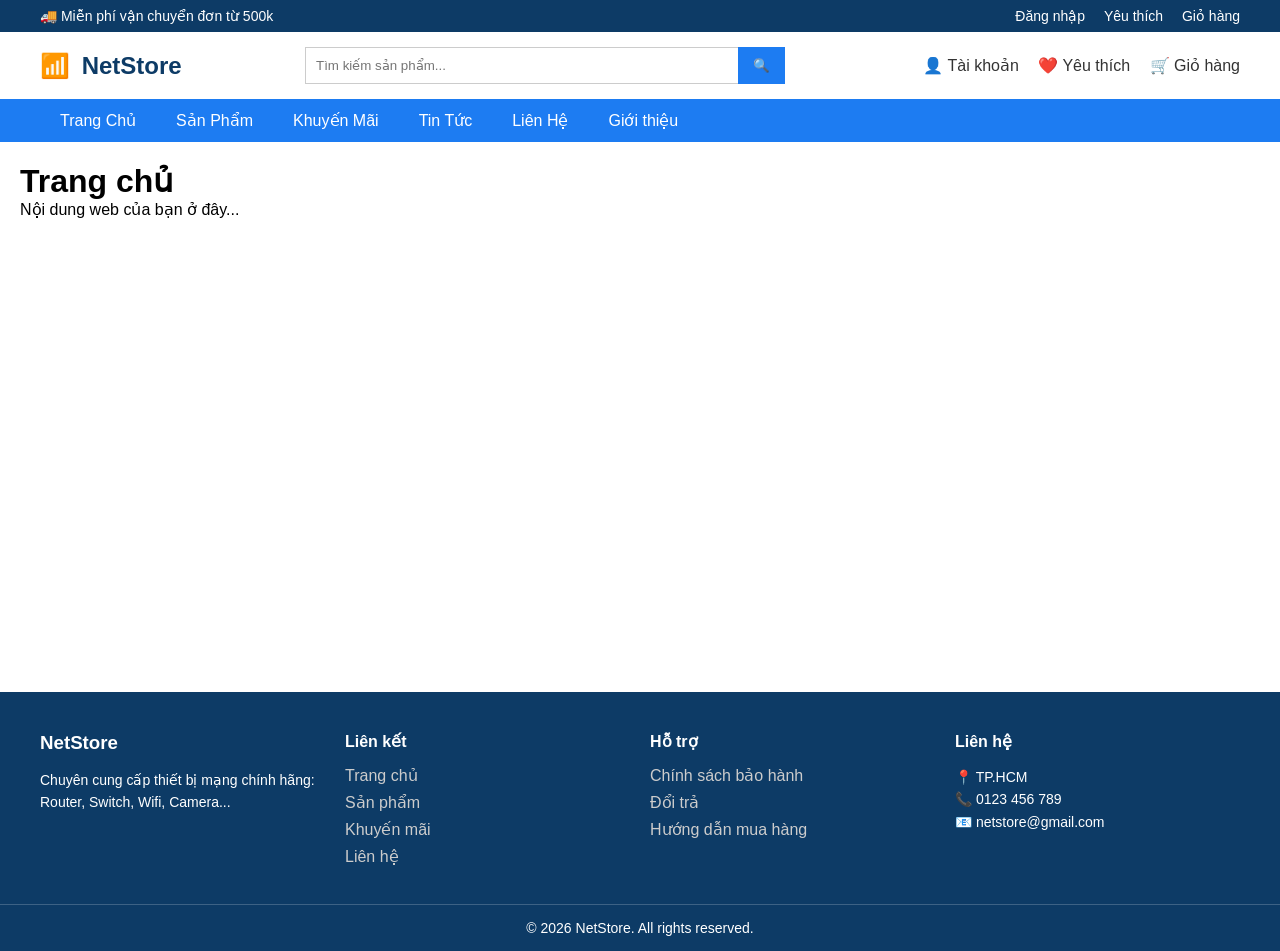
<file: html/index.html>
<!DOCTYPE html>
<html lang="vi">
<head>
    <meta charset="UTF-8">
    <title>Trang chủ</title>
    <link rel="stylesheet" href="../css/header.css">
    <link rel="stylesheet" href="../css/footer.css">
    <script src="../js/search.js"></script>
</head>
<body>
    <div id="header"></div>
    <main style="min-height: 500px; padding: 20px;">
        <h1>Trang chủ</h1>
        <p>Nội dung web của bạn ở đây...</p>
    </main>
    <div id="footer"></div>
    <script>
        function loadComponent(id, file) {
            fetch(file)
                .then(res => {
                    if (!res.ok) throw new Error("Lỗi load: " + file);
                    return res.text();
                })
                .then(data => {
                    document.getElementById(id).innerHTML = data;
                })
                .catch(err => console.error(err));
        }
        loadComponent("header", "header.html");
        loadComponent("footer", "footer.html");
    </script>
</body>
</html>
</file>
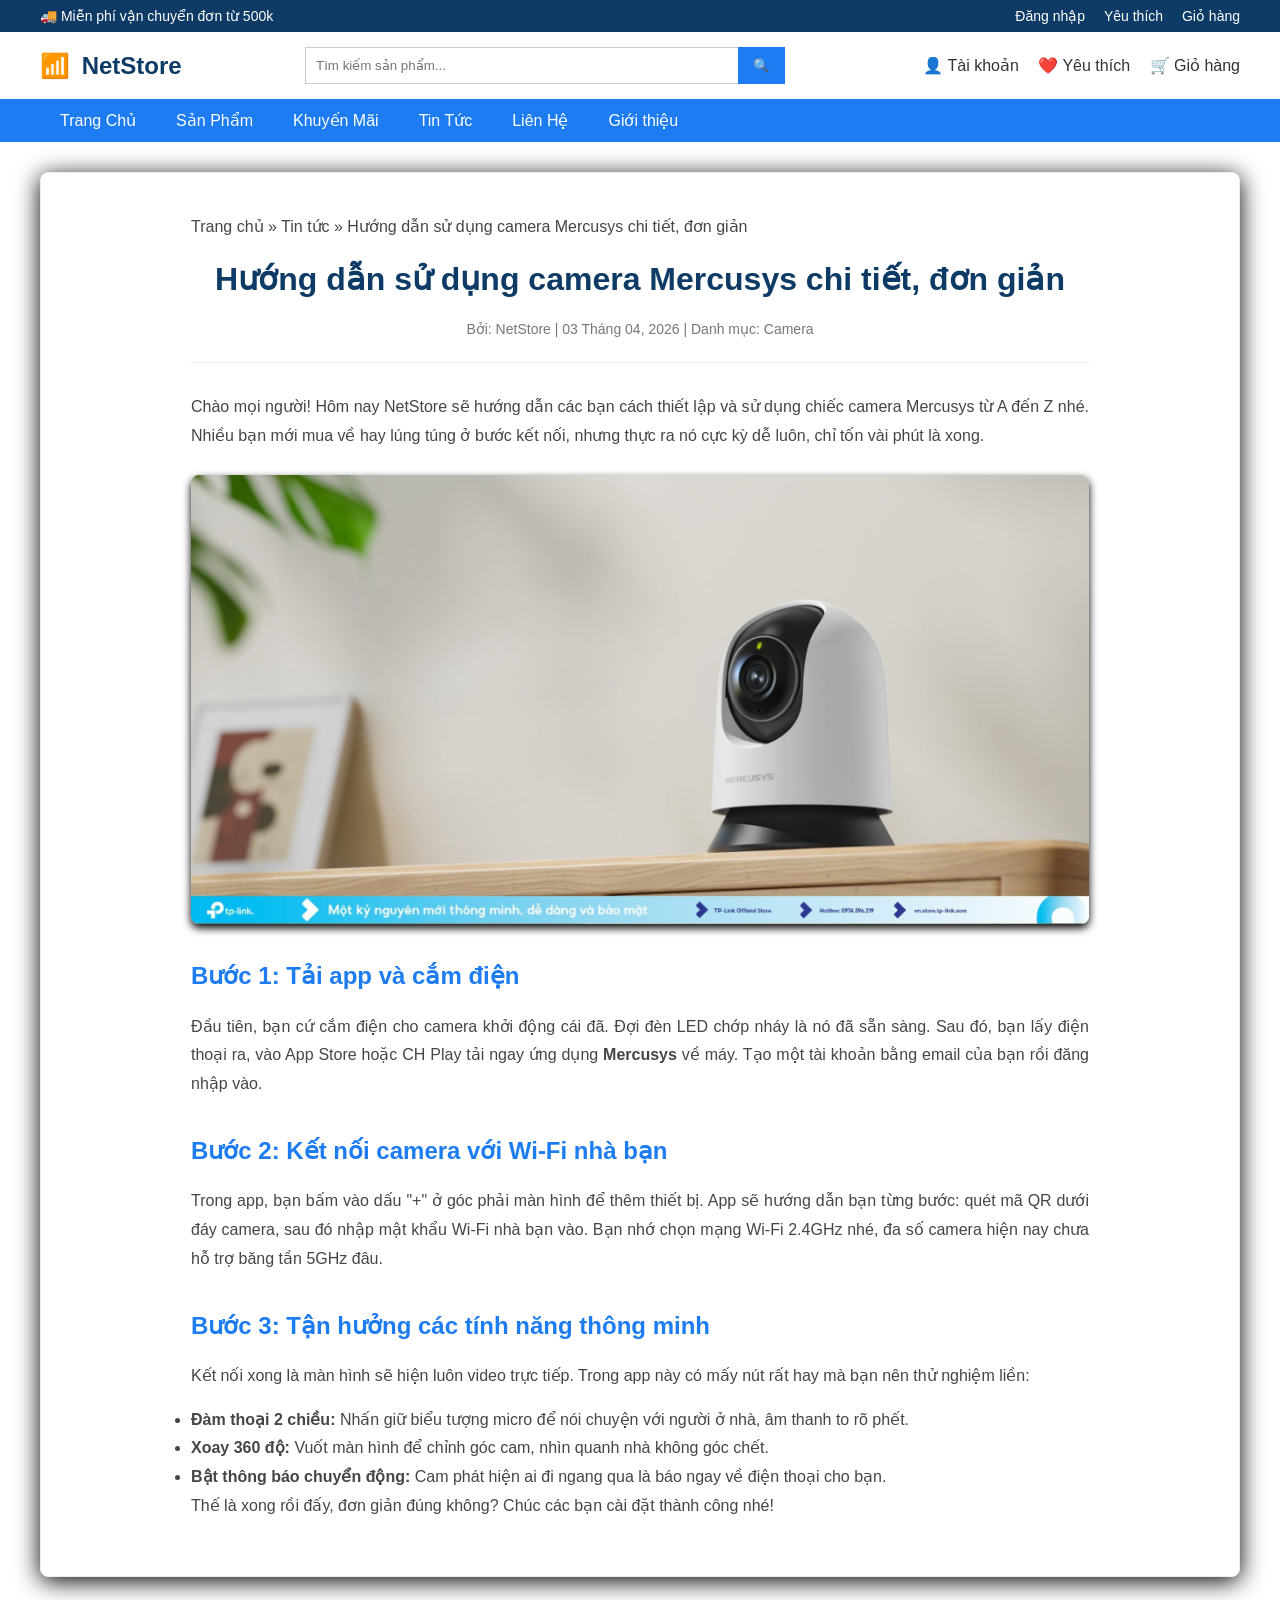
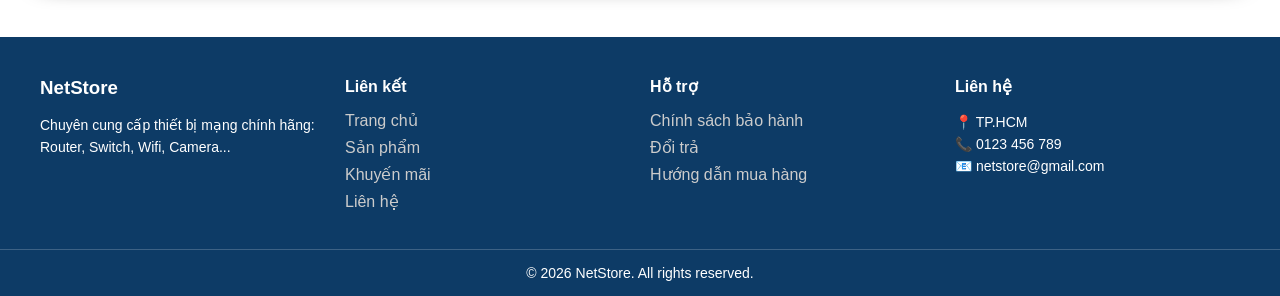
<file: html/baiviet1.html>
<!DOCTYPE html>
<html lang="vi">
<head>
    <meta charset="UTF-8">
    <title>Trang chủ</title>
    <link rel="stylesheet" href="../css/header.css">
    <link rel="stylesheet" href="../css/footer.css">
    <link rel="stylesheet" href="../css/baiviet.css">
    <script src="../js/search.js"></script>
</head>
<body>
    <div id="header"></div>
<main class="post-detail-page">
    <div class="breadcrumb">Trang chủ » Tin tức » Hướng dẫn sử dụng camera Mercusys chi tiết, đơn giản</div>
    
    <header class="post-header">
        <h1>Hướng dẫn sử dụng camera Mercusys chi tiết, đơn giản</h1>
        <div class="post-meta">Bởi: NetStore | 03 Tháng 04, 2026 | Danh mục: Camera</div>
    </header>

    <article class="post-content">
        <p>Chào mọi người! Hôm nay NetStore sẽ hướng dẫn các bạn cách thiết lập và sử dụng chiếc camera Mercusys từ A đến Z nhé. Nhiều bạn mới mua về hay lúng túng ở bước kết nối, nhưng thực ra nó cực kỳ dễ luôn, chỉ tốn vài phút là xong.</p>
        <img src="../img/anhbaiviet1.jpg">
        
        <h2>Bước 1: Tải app và cắm điện</h2>
        <p>Đầu tiên, bạn cứ cắm điện cho camera khởi động cái đã. Đợi đèn LED chớp nháy là nó đã sẵn sàng. Sau đó, bạn lấy điện thoại ra, vào App Store hoặc CH Play tải ngay ứng dụng <strong>Mercusys</strong> về máy. Tạo một tài khoản bằng email của bạn rồi đăng nhập vào.</p>

        <h2>Bước 2: Kết nối camera với Wi-Fi nhà bạn</h2>
        <p>Trong app, bạn bấm vào dấu "+" ở góc phải màn hình để thêm thiết bị. App sẽ hướng dẫn bạn từng bước: quét mã QR dưới đáy camera, sau đó nhập mật khẩu Wi-Fi nhà bạn vào. Bạn nhớ chọn mạng Wi-Fi 2.4GHz nhé, đa số camera hiện nay chưa hỗ trợ băng tần 5GHz đâu.</p>
        <h2>Bước 3: Tận hưởng các tính năng thông minh</h2>
        <p>Kết nối xong là màn hình sẽ hiện luôn video trực tiếp. Trong app này có mấy nút rất hay mà bạn nên thử nghiệm liền:</p>
        <ul>
            <li><strong>Đàm thoại 2 chiều:</strong> Nhấn giữ biểu tượng micro để nói chuyện với người ở nhà, âm thanh to rõ phết.</li>
            <li><strong>Xoay 360 độ:</strong> Vuốt màn hình để chỉnh góc cam, nhìn quanh nhà không góc chết.</li>
            <li><strong>Bật thông báo chuyển động:</strong> Cam phát hiện ai đi ngang qua là báo ngay về điện thoại cho bạn.</li>
        </ul>
        <p>Thế là xong rồi đấy, đơn giản đúng không? Chúc các bạn cài đặt thành công nhé!</p>
    </article>
</main>
    <div id="footer"></div>
    <script>
        function loadComponent(id, file) {
            fetch(file)
                .then(res => {
                    if (!res.ok) throw new Error("Lỗi load: " + file);
                    return res.text();
                })
                .then(data => {
                    document.getElementById(id).innerHTML = data;
                })
                .catch(err => console.error(err));
        }
        loadComponent("header", "header.html");
        loadComponent("footer", "footer.html");
    </script>
</body>
</html>
</file>
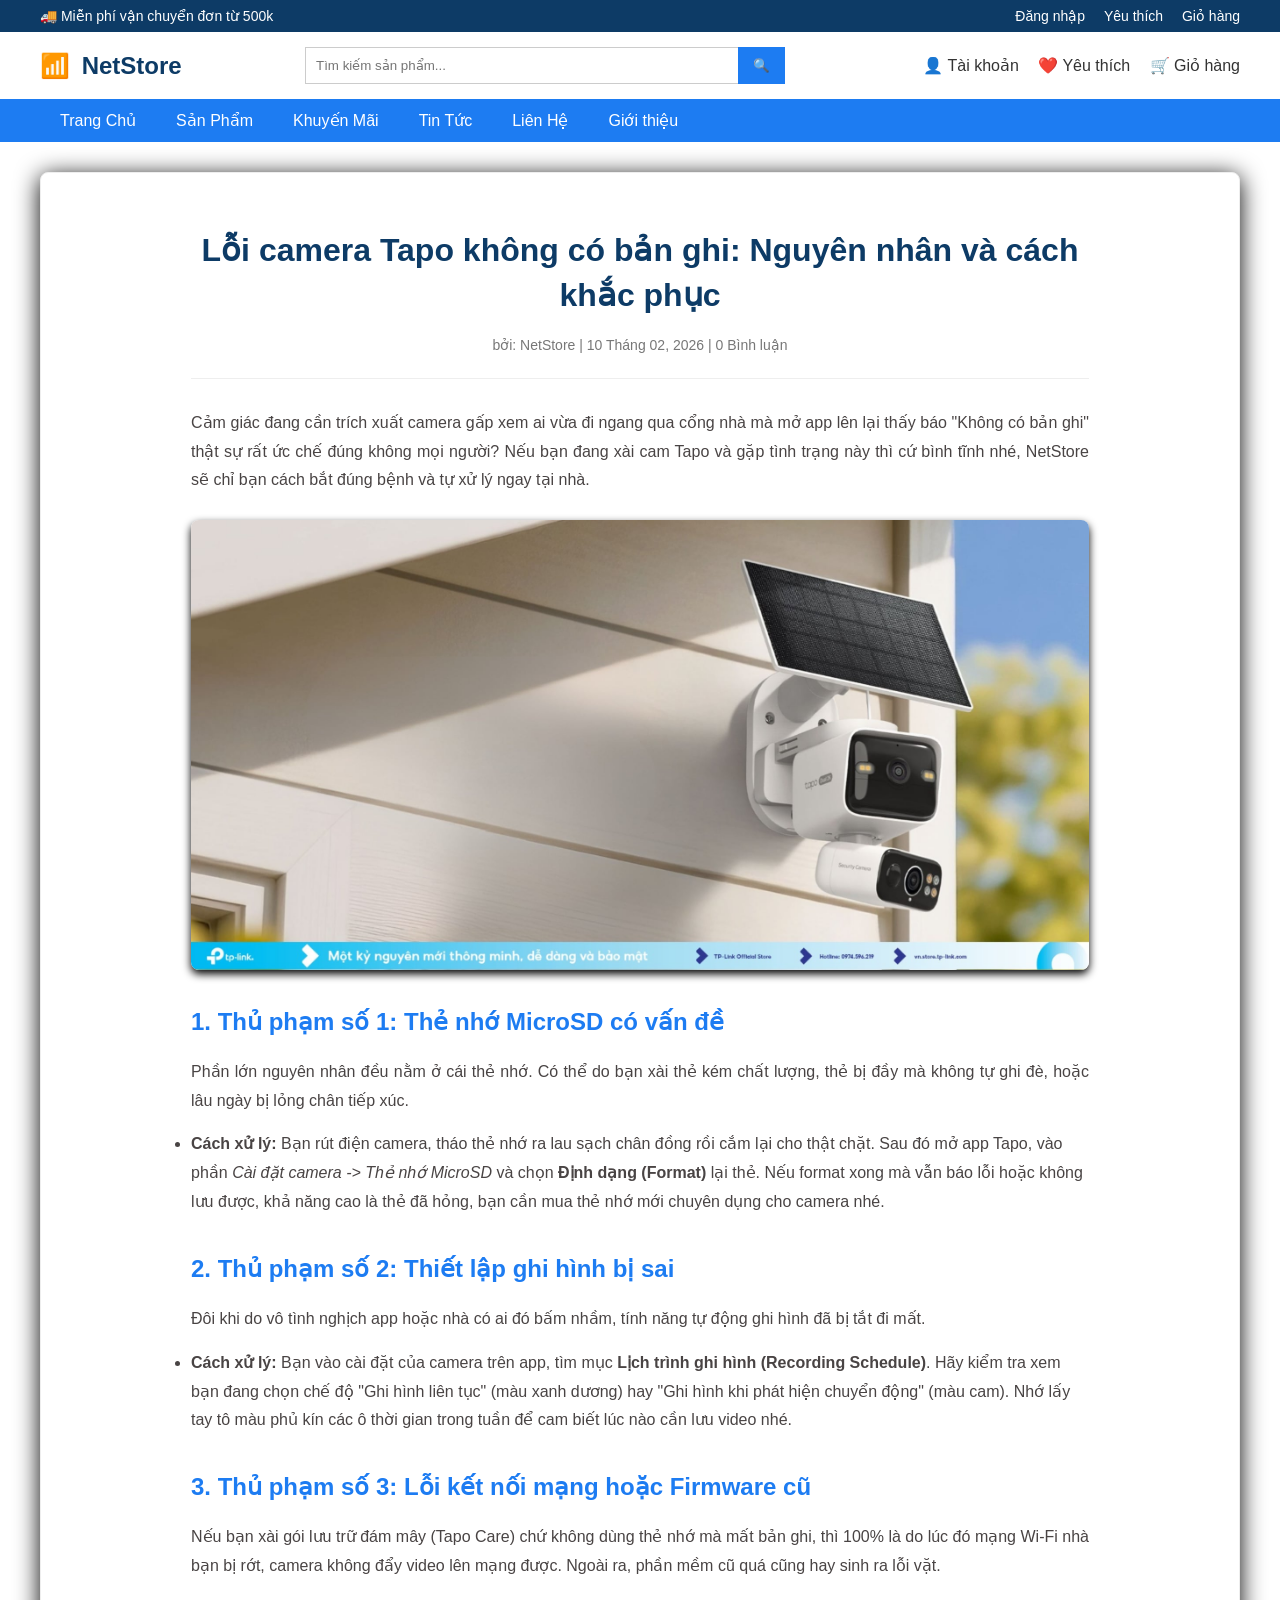
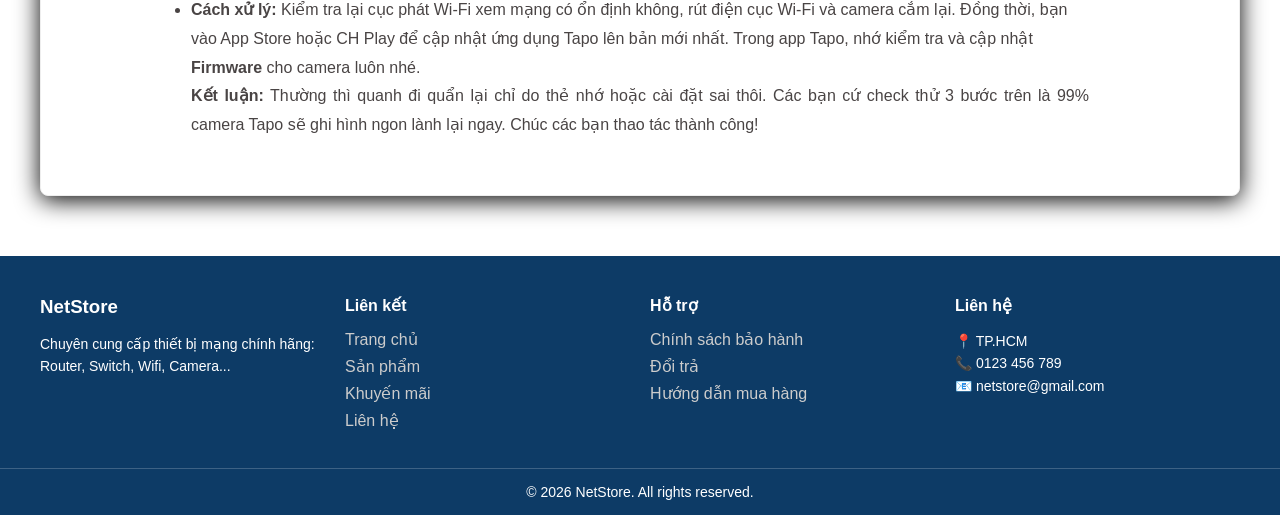
<file: html/baiviet3.html>
<!DOCTYPE html>
<html lang="vi">
<head>
    <meta charset="UTF-8">
    <title>Trang chủ</title>
    <link rel="stylesheet" href="../css/header.css">
    <link rel="stylesheet" href="../css/footer.css">
    <link rel="stylesheet" href="../css/baiviet.css">
    <script src="../js/search.js"></script>
</head>
<body>
    <div id="header"></div>
<main class="post-detail-page">
    
    <header class="post-header">
        <h1>Lỗi camera Tapo không có bản ghi: Nguyên nhân và cách khắc phục</h1>
        <div class="post-meta">
            <span>bởi: NetStore</span> | <span>10 Tháng 02, 2026</span> | <span>0 Bình luận</span>
        </div>
    </header>

    <article class="post-content">
        <p>Cảm giác đang cần trích xuất camera gấp xem ai vừa đi ngang qua cổng nhà mà mở app lên lại thấy báo "Không có bản ghi" thật sự rất ức chế đúng không mọi người? Nếu bạn đang xài cam Tapo và gặp tình trạng này thì cứ bình tĩnh nhé, NetStore sẽ chỉ bạn cách bắt đúng bệnh và tự xử lý ngay tại nhà.</p>

        <img src="../img/anhbaiviet3.jpg" alt="Lỗi camera Tapo không lưu video">

        <h2>1. Thủ phạm số 1: Thẻ nhớ MicroSD có vấn đề</h2>
        <p>Phần lớn nguyên nhân đều nằm ở cái thẻ nhớ. Có thể do bạn xài thẻ kém chất lượng, thẻ bị đầy mà không tự ghi đè, hoặc lâu ngày bị lỏng chân tiếp xúc.</p>
        <ul>
            <li><strong>Cách xử lý:</strong> Bạn rút điện camera, tháo thẻ nhớ ra lau sạch chân đồng rồi cắm lại cho thật chặt. Sau đó mở app Tapo, vào phần <em>Cài đặt camera -> Thẻ nhớ MicroSD</em> và chọn <strong>Định dạng (Format)</strong> lại thẻ. Nếu format xong mà vẫn báo lỗi hoặc không lưu được, khả năng cao là thẻ đã hỏng, bạn cần mua thẻ nhớ mới chuyên dụng cho camera nhé.</li>
        </ul>

        <h2>2. Thủ phạm số 2: Thiết lập ghi hình bị sai</h2>
        <p>Đôi khi do vô tình nghịch app hoặc nhà có ai đó bấm nhầm, tính năng tự động ghi hình đã bị tắt đi mất.</p>
        <ul>
            <li><strong>Cách xử lý:</strong> Bạn vào cài đặt của camera trên app, tìm mục <strong>Lịch trình ghi hình (Recording Schedule)</strong>. Hãy kiểm tra xem bạn đang chọn chế độ "Ghi hình liên tục" (màu xanh dương) hay "Ghi hình khi phát hiện chuyển động" (màu cam). Nhớ lấy tay tô màu phủ kín các ô thời gian trong tuần để cam biết lúc nào cần lưu video nhé.</li>
        </ul>
        <h2>3. Thủ phạm số 3: Lỗi kết nối mạng hoặc Firmware cũ</h2>
        <p>Nếu bạn xài gói lưu trữ đám mây (Tapo Care) chứ không dùng thẻ nhớ mà mất bản ghi, thì 100% là do lúc đó mạng Wi-Fi nhà bạn bị rớt, camera không đẩy video lên mạng được. Ngoài ra, phần mềm cũ quá cũng hay sinh ra lỗi vặt.</p>
        <ul>
            <li><strong>Cách xử lý:</strong> Kiểm tra lại cục phát Wi-Fi xem mạng có ổn định không, rút điện cục Wi-Fi và camera cắm lại. Đồng thời, bạn vào App Store hoặc CH Play để cập nhật ứng dụng Tapo lên bản mới nhất. Trong app Tapo, nhớ kiểm tra và cập nhật <strong>Firmware</strong> cho camera luôn nhé.</li>
        </ul>

        <p><strong>Kết luận:</strong> Thường thì quanh đi quẩn lại chỉ do thẻ nhớ hoặc cài đặt sai thôi. Các bạn cứ check thử 3 bước trên là 99% camera Tapo sẽ ghi hình ngon lành lại ngay. Chúc các bạn thao tác thành công!</p>
    </article>
</main>
    <div id="footer"></div>
    <script>
        function loadComponent(id, file) {
            fetch(file)
                .then(res => {
                    if (!res.ok) throw new Error("Lỗi load: " + file);
                    return res.text();
                })
                .then(data => {
                    document.getElementById(id).innerHTML = data;
                })
                .catch(err => console.error(err));
        }
        loadComponent("header", "header.html");
        loadComponent("footer", "footer.html");
    </script>
</body>
</html>
</file>
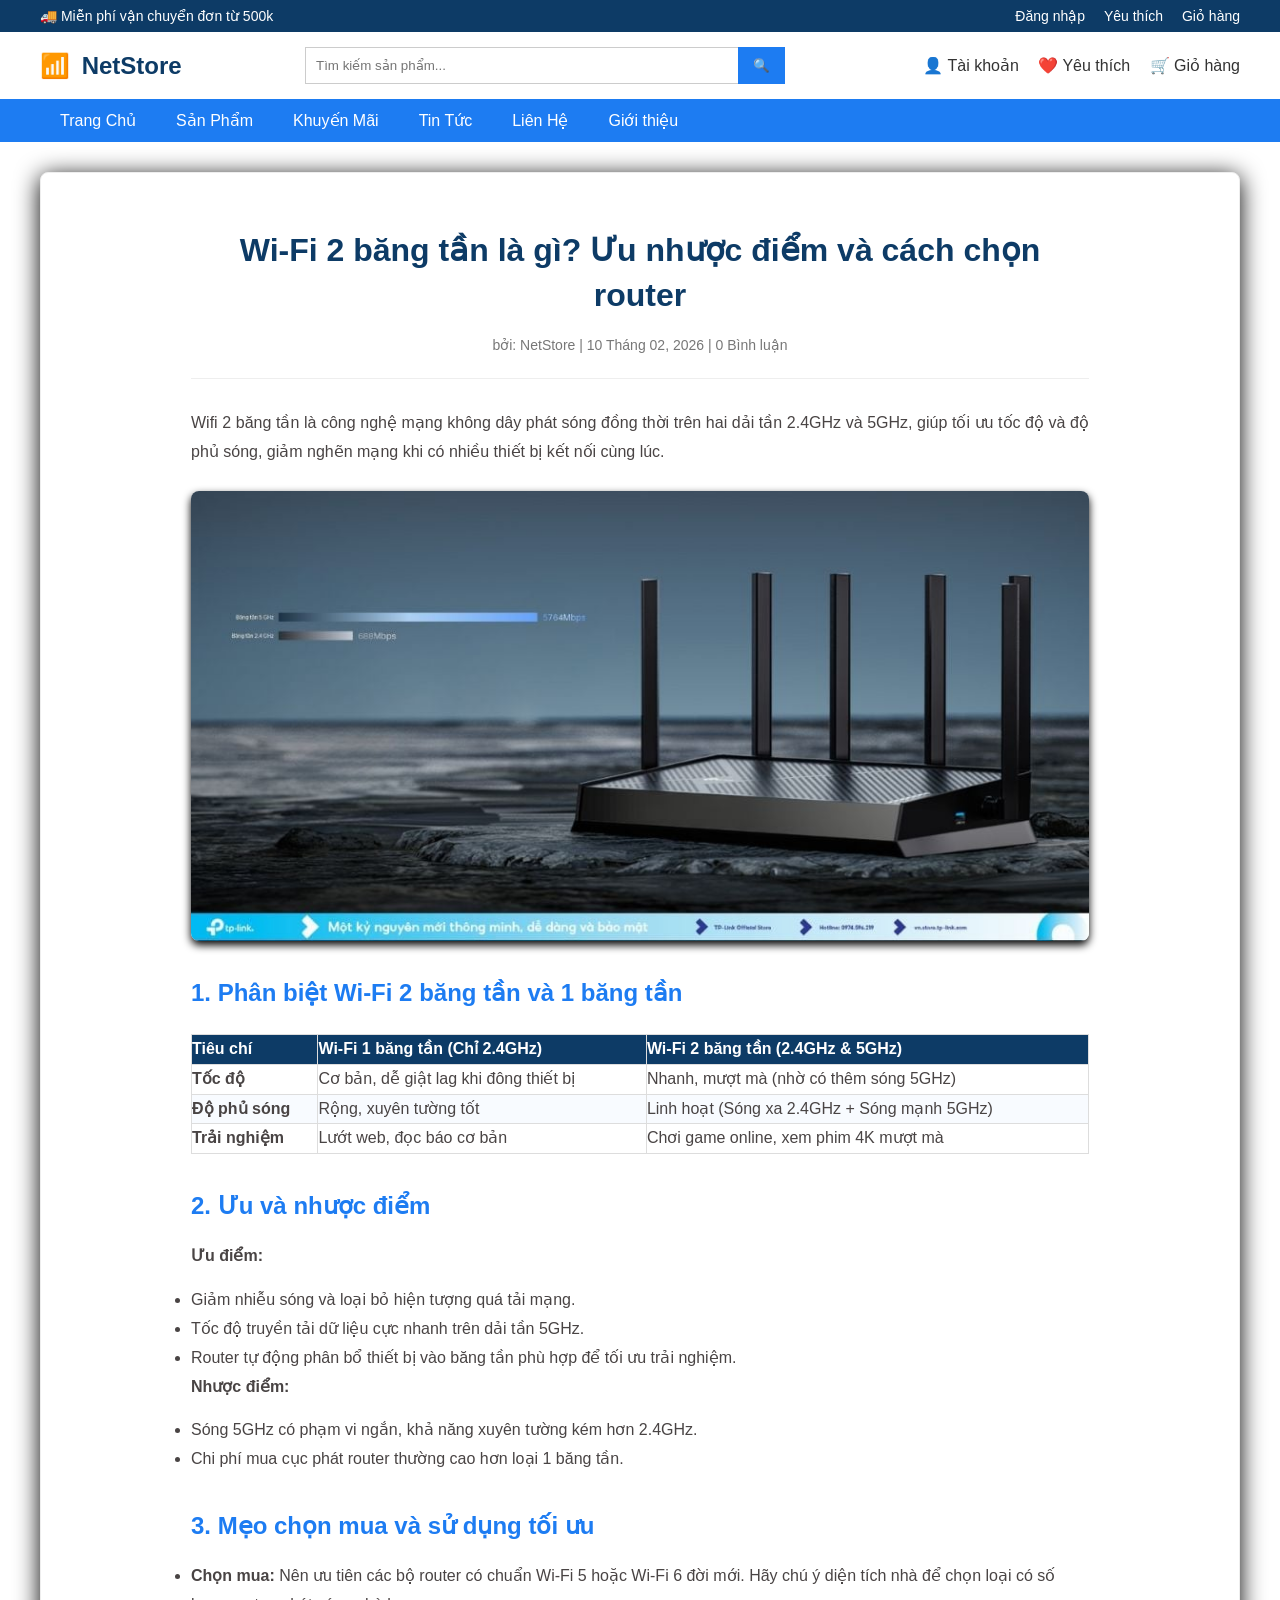
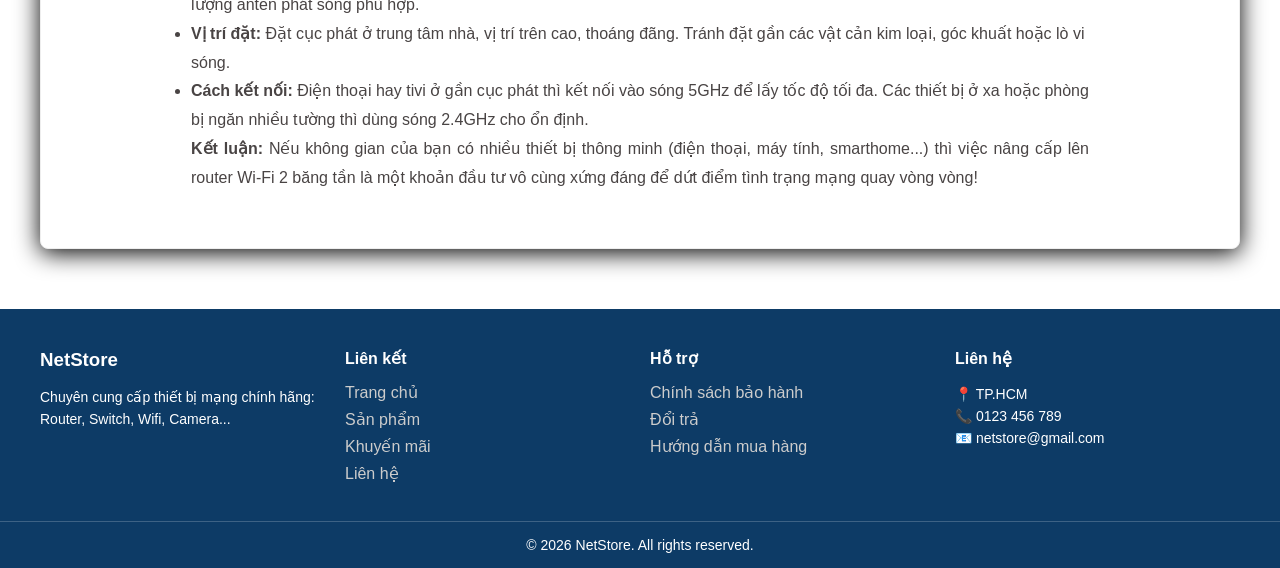
<file: html/baiviet4.html>
<!DOCTYPE html>
<html lang="vi">
<head>
    <meta charset="UTF-8">
    <title>Trang chủ</title>
    <link rel="stylesheet" href="../css/header.css">
    <link rel="stylesheet" href="../css/footer.css">
    <link rel="stylesheet" href="../css/baiviet.css">
    <script src="../js/search.js"></script>
</head>
<body>
    <div id="header"></div>
    <main class="post-detail-page">
    
    <header class="post-header">
        <h1>Wi-Fi 2 băng tần là gì? Ưu nhược điểm và cách chọn router</h1>
        <div class="post-meta">
            <span>bởi: NetStore</span> | <span>10 Tháng 02, 2026</span> | <span>0 Bình luận</span>
        </div>
    </header>

    <article class="post-content">
        <p>Wifi 2 băng tần là công nghệ mạng không dây phát sóng đồng thời trên hai dải tần 2.4GHz và 5GHz, giúp tối ưu tốc độ và độ phủ sóng, giảm nghẽn mạng khi có nhiều thiết bị kết nối cùng lúc.</p>

        <img src="../img/anhbaiviet4.jpg">

        <h2>1. Phân biệt Wi-Fi 2 băng tần và 1 băng tần</h2>
        <table border="1" cellpadding="12" cellspacing="0" style="width: 100%; border-collapse: collapse; margin: 20px 0; border-color: #ddd;">
            <tr style="background-color: #0d3b66; color: white; text-align: left;">
                <th>Tiêu chí</th>
                <th>Wi-Fi 1 băng tần (Chỉ 2.4GHz)</th>
                <th>Wi-Fi 2 băng tần (2.4GHz & 5GHz)</th>
            </tr>
            <tr>
                <td><strong>Tốc độ</strong></td>
                <td>Cơ bản, dễ giật lag khi đông thiết bị</td>
                <td>Nhanh, mượt mà (nhờ có thêm sóng 5GHz)</td>
            </tr>
            <tr style="background-color: #f8fbff;">
                <td><strong>Độ phủ sóng</strong></td>
                <td>Rộng, xuyên tường tốt</td>
                <td>Linh hoạt (Sóng xa 2.4GHz + Sóng mạnh 5GHz)</td>
            </tr>
            <tr>
                <td><strong>Trải nghiệm</strong></td>
                <td>Lướt web, đọc báo cơ bản</td>
                <td>Chơi game online, xem phim 4K mượt mà</td>
            </tr>
        </table>

        <h2>2. Ưu và nhược điểm</h2>
        <p><strong>Ưu điểm:</strong></p>
        <ul>
            <li>Giảm nhiễu sóng và loại bỏ hiện tượng quá tải mạng.</li>
            <li>Tốc độ truyền tải dữ liệu cực nhanh trên dải tần 5GHz.</li>
            <li>Router tự động phân bổ thiết bị vào băng tần phù hợp để tối ưu trải nghiệm.</li>
        </ul>
        <p><strong>Nhược điểm:</strong></p>
        <ul>
            <li>Sóng 5GHz có phạm vi ngắn, khả năng xuyên tường kém hơn 2.4GHz.</li>
            <li>Chi phí mua cục phát router thường cao hơn loại 1 băng tần.</li>
        </ul>
        <h2>3. Mẹo chọn mua và sử dụng tối ưu</h2>
        <ul>
            <li><strong>Chọn mua:</strong> Nên ưu tiên các bộ router có chuẩn Wi-Fi 5 hoặc Wi-Fi 6 đời mới. Hãy chú ý diện tích nhà để chọn loại có số lượng anten phát sóng phù hợp.</li>
            <li><strong>Vị trí đặt:</strong> Đặt cục phát ở trung tâm nhà, vị trí trên cao, thoáng đãng. Tránh đặt gần các vật cản kim loại, góc khuất hoặc lò vi sóng.</li>
            <li><strong>Cách kết nối:</strong> Điện thoại hay tivi ở gần cục phát thì kết nối vào sóng 5GHz để lấy tốc độ tối đa. Các thiết bị ở xa hoặc phòng bị ngăn nhiều tường thì dùng sóng 2.4GHz cho ổn định.</li>
        </ul>

        <p><strong>Kết luận:</strong> Nếu không gian của bạn có nhiều thiết bị thông minh (điện thoại, máy tính, smarthome...) thì việc nâng cấp lên router Wi-Fi 2 băng tần là một khoản đầu tư vô cùng xứng đáng để dứt điểm tình trạng mạng quay vòng vòng!</p>
    </article>
</main>
    <div id="footer"></div>
    <script>
        function loadComponent(id, file) {
            fetch(file)
                .then(res => {
                    if (!res.ok) throw new Error("Lỗi load: " + file);
                    return res.text();
                })
                .then(data => {
                    document.getElementById(id).innerHTML = data;
                })
                .catch(err => console.error(err));
        }
        loadComponent("header", "header.html");
        loadComponent("footer", "footer.html");
    </script>
</body>
</html>
</file>
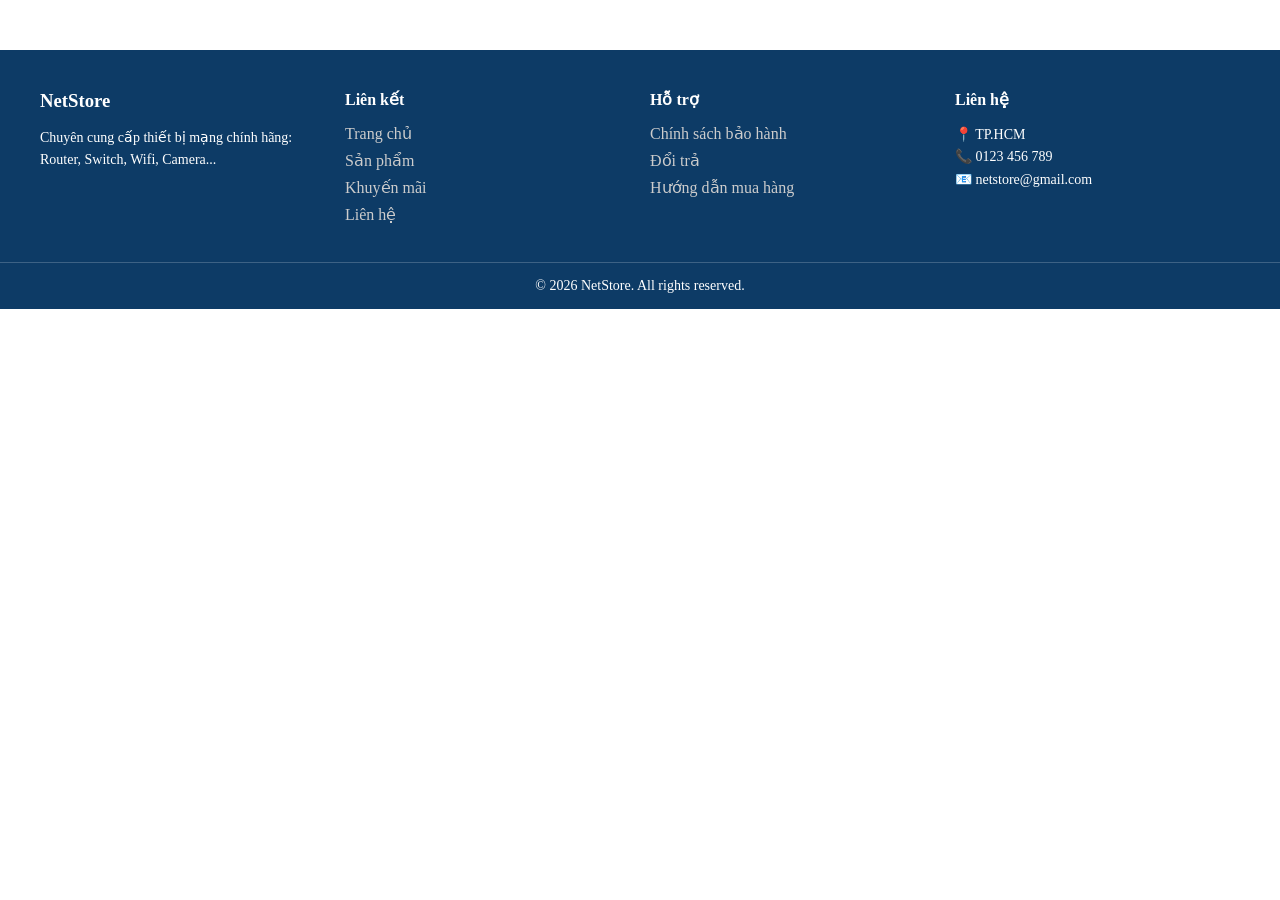
<file: html/footer.html>
<!DOCTYPE html>
<html lang="vi">
<head>
    <meta charset="UTF-8">
    <title>Footer</title>
    <link rel="stylesheet" href="../css/footer.css">
</head>
<body>

<footer class="footer">
    <div class="container footer-grid">

        <div class="footer-col">
            <h3>NetStore</h3>
            <p>Chuyên cung cấp thiết bị mạng chính hãng: Router, Switch, Wifi, Camera...</p>
        </div>

        <div class="footer-col">
            <h4>Liên kết</h4>
            <ul>
                <li><a href="#">Trang chủ</a></li>
                <li><a href="#">Sản phẩm</a></li>
                <li><a href="#">Khuyến mãi</a></li>
                <li><a href="#">Liên hệ</a></li>
            </ul>
        </div>

        <div class="footer-col">
            <h4>Hỗ trợ</h4>
            <ul>
                <li><a href="#">Chính sách bảo hành</a></li>
                <li><a href="#">Đổi trả</a></li>
                <li><a href="#">Hướng dẫn mua hàng</a></li>
            </ul>
        </div>

        <div class="footer-col">
            <h4>Liên hệ</h4>
            <p>📍 TP.HCM</p>
            <p>📞 0123 456 789</p>
            <p>📧 netstore@gmail.com</p>
        </div>

    </div>

    <div class="footer-bottom">
        <p>© 2026 NetStore. All rights reserved.</p>
    </div>
</footer>

</body>
</html>
</file>
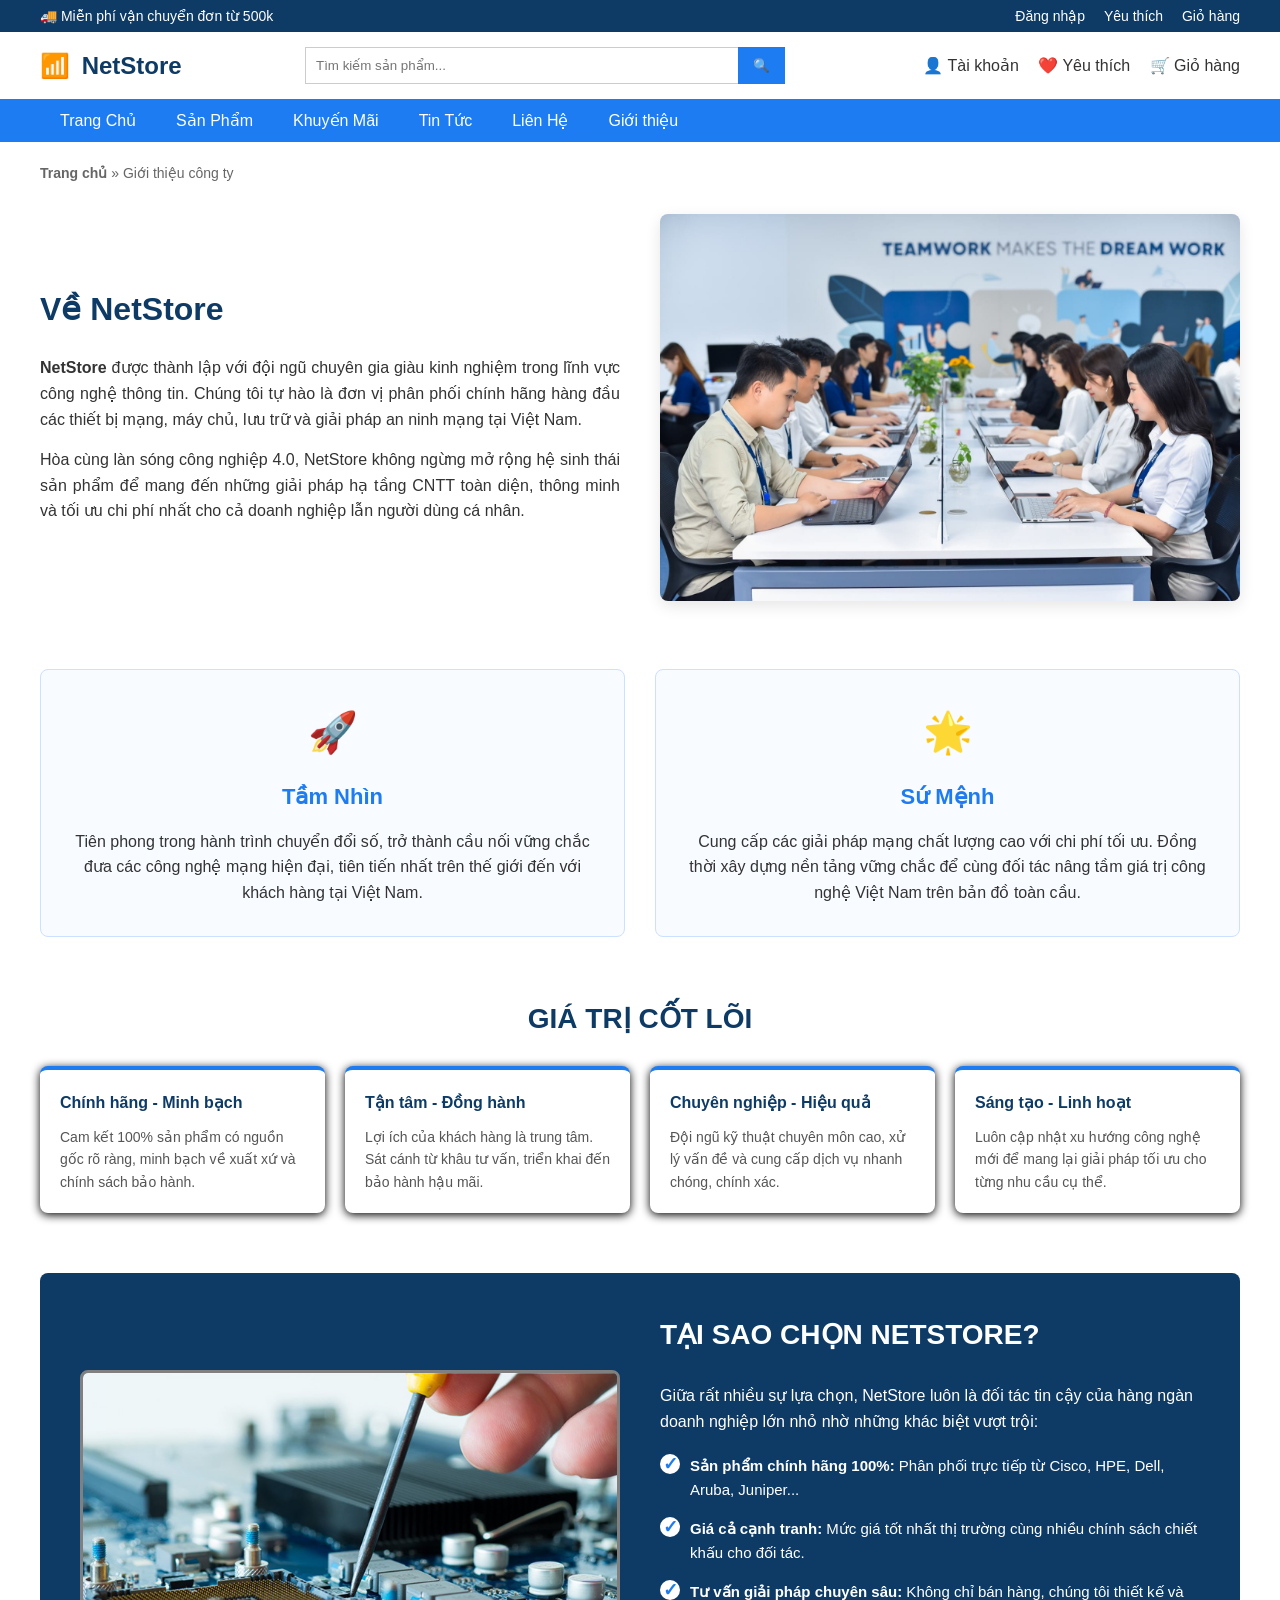
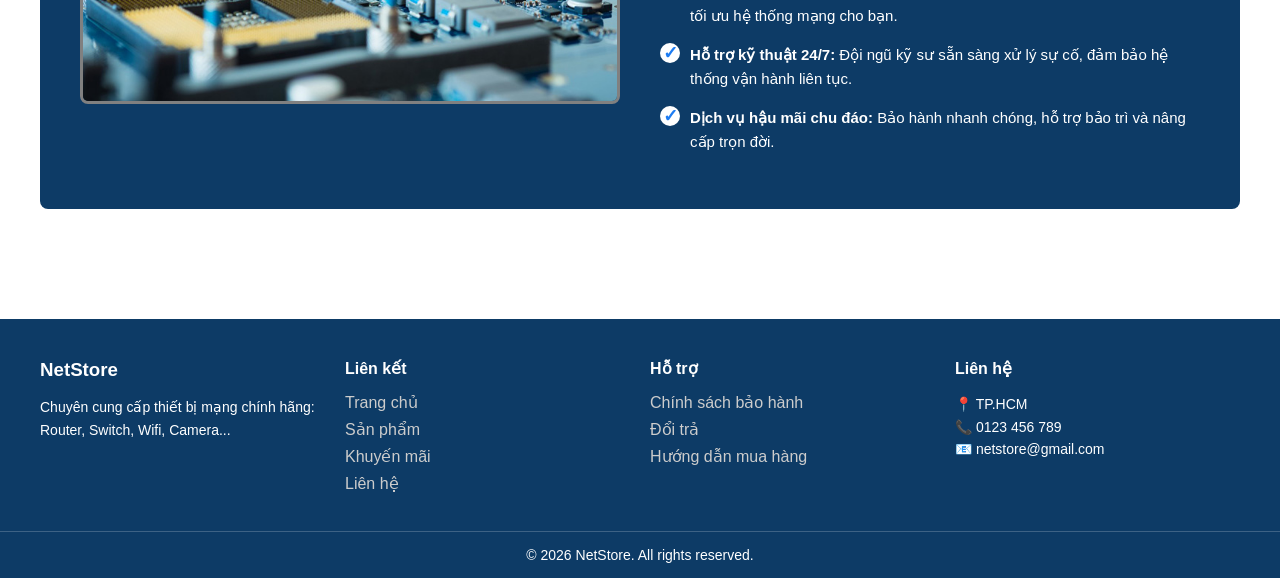
<file: html/gioithieu.html>
<!DOCTYPE html>
<html lang="vi">
<head>
    <meta charset="UTF-8">
    <title>Trang chủ</title>
    <link rel="stylesheet" href="../css/header.css">
    <link rel="stylesheet" href="../css/footer.css">
    <link rel="stylesheet" href="../css/gioithieu.css">
    <script src="../js/search.js"></script>
</head>
<body>
    <div id="header"></div>
    <main class="container page-about-modern">
    
    <div class="breadcrumb">
        <strong>Trang chủ</strong> » Giới thiệu công ty
    </div>

    <section class="about-intro">
        <div class="intro-text">
            <h1 class="page-title">Về NetStore</h1>
            <p><strong>NetStore</strong> được thành lập với đội ngũ chuyên gia giàu kinh nghiệm trong lĩnh vực công nghệ thông tin. Chúng tôi tự hào là đơn vị phân phối chính hãng hàng đầu các thiết bị mạng, máy chủ, lưu trữ và giải pháp an ninh mạng tại Việt Nam.</p>
            <p>Hòa cùng làn sóng công nghiệp 4.0, NetStore không ngừng mở rộng hệ sinh thái sản phẩm để mang đến những giải pháp hạ tầng CNTT toàn diện, thông minh và tối ưu chi phí nhất cho cả doanh nghiệp lẫn người dùng cá nhân.</p>
        </div>
        <div class="intro-image">
            <img src="../img/gioithieu.jpg">
        </div>
    </section>

    <section class="vision-mission">
        <div class="vm-box">
            <div class="vm-icon">🚀</div>
            <h3>Tầm Nhìn</h3>
            <p>Tiên phong trong hành trình chuyển đổi số, trở thành cầu nối vững chắc đưa các công nghệ mạng hiện đại, tiên tiến nhất trên thế giới đến với khách hàng tại Việt Nam.</p>
        </div>
        <div class="vm-box">
            <div class="vm-icon">🌟</div>
            <h3>Sứ Mệnh</h3>
            <p>Cung cấp các giải pháp mạng chất lượng cao với chi phí tối ưu. Đồng thời xây dựng nền tảng vững chắc để cùng đối tác nâng tầm giá trị công nghệ Việt Nam trên bản đồ toàn cầu.</p>
        </div>
    </section>

    <section class="core-values">
        <h2 class="section-title center">Giá Trị Cốt Lõi</h2>
        <div class="values-grid">
            <div class="value-item">
                <h4>Chính hãng - Minh bạch</h4>
                <p>Cam kết 100% sản phẩm có nguồn gốc rõ ràng, minh bạch về xuất xứ và chính sách bảo hành.</p>
            </div>
            <div class="value-item">
                <h4>Tận tâm - Đồng hành</h4>
                <p>Lợi ích của khách hàng là trung tâm. Sát cánh từ khâu tư vấn, triển khai đến bảo hành hậu mãi.</p>
            </div>
            <div class="value-item">
                <h4>Chuyên nghiệp - Hiệu quả</h4>
                <p>Đội ngũ kỹ thuật chuyên môn cao, xử lý vấn đề và cung cấp dịch vụ nhanh chóng, chính xác.</p>
            </div>
            <div class="value-item">
                <h4>Sáng tạo - Linh hoạt</h4>
                <p>Luôn cập nhật xu hướng công nghệ mới để mang lại giải pháp tối ưu cho từng nhu cầu cụ thể.</p>
            </div>
        </div>
    </section>

    <section class="why-choose-us">
        <div class="why-image">
            <img src="../img/gioithieu2.jpg">
        </div>
        <div class="why-content">
            <h2 class="section-title">Tại Sao Chọn NetStore?</h2>
            <p>Giữa rất nhiều sự lựa chọn, NetStore luôn là đối tác tin cậy của hàng ngàn doanh nghiệp lớn nhỏ nhờ những khác biệt vượt trội:</p>
            <ul class="why-list">
                <li><strong>Sản phẩm chính hãng 100%:</strong> Phân phối trực tiếp từ Cisco, HPE, Dell, Aruba, Juniper...</li>
                <li><strong>Giá cả cạnh tranh:</strong> Mức giá tốt nhất thị trường cùng nhiều chính sách chiết khấu cho đối tác.</li>
                <li><strong>Tư vấn giải pháp chuyên sâu:</strong> Không chỉ bán hàng, chúng tôi thiết kế và tối ưu hệ thống mạng cho bạn.</li>
                <li><strong>Hỗ trợ kỹ thuật 24/7:</strong> Đội ngũ kỹ sư sẵn sàng xử lý sự cố, đảm bảo hệ thống vận hành liên tục.</li>
                <li><strong>Dịch vụ hậu mãi chu đáo:</strong> Bảo hành nhanh chóng, hỗ trợ bảo trì và nâng cấp trọn đời.</li>
            </ul>
        </div>
    </section>

</main>
    <div id="footer"></div>
    <script>
        function loadComponent(id, file) {
            fetch(file)
                .then(res => {
                    if (!res.ok) throw new Error("Lỗi load: " + file);
                    return res.text();
                })
                .then(data => {
                    document.getElementById(id).innerHTML = data;
                })
                .catch(err => console.error(err));
        }
        loadComponent("header", "header.html");
        loadComponent("footer", "footer.html");
    </script>
</body>
</html>
</file>
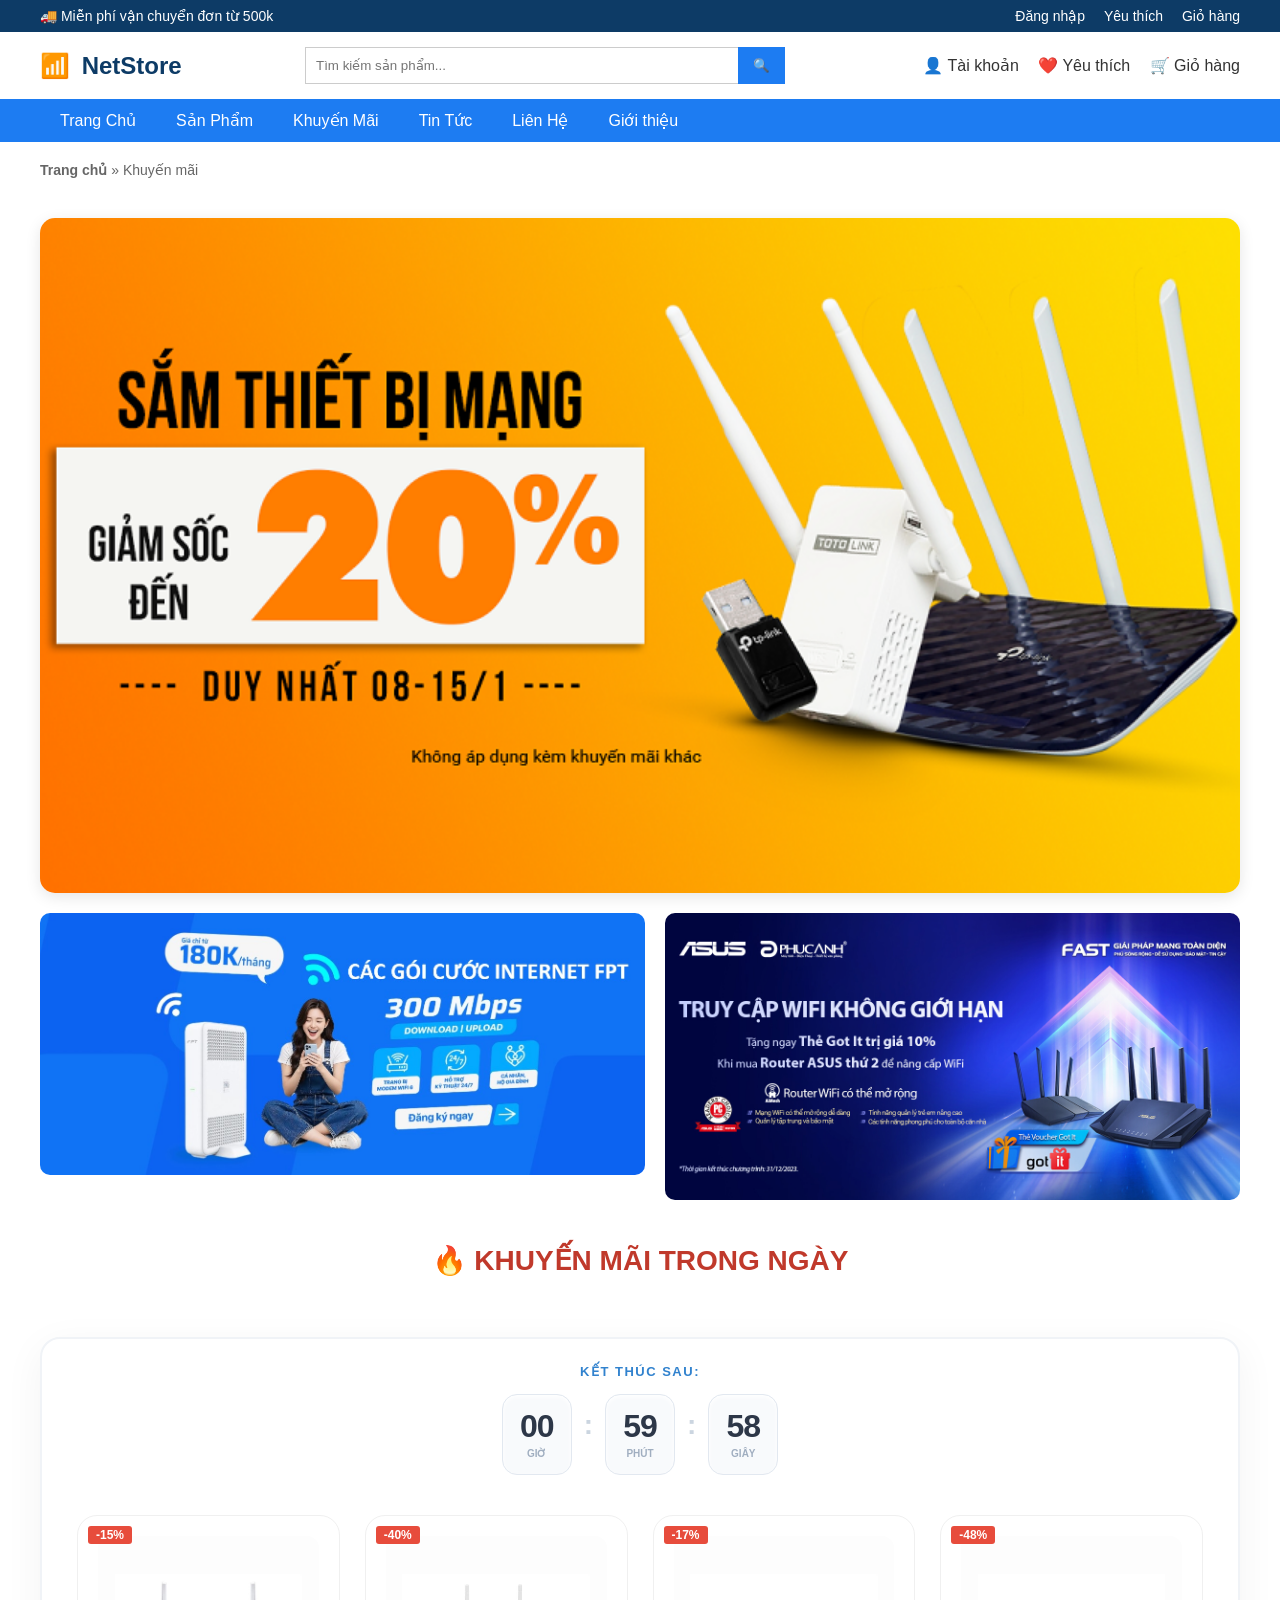
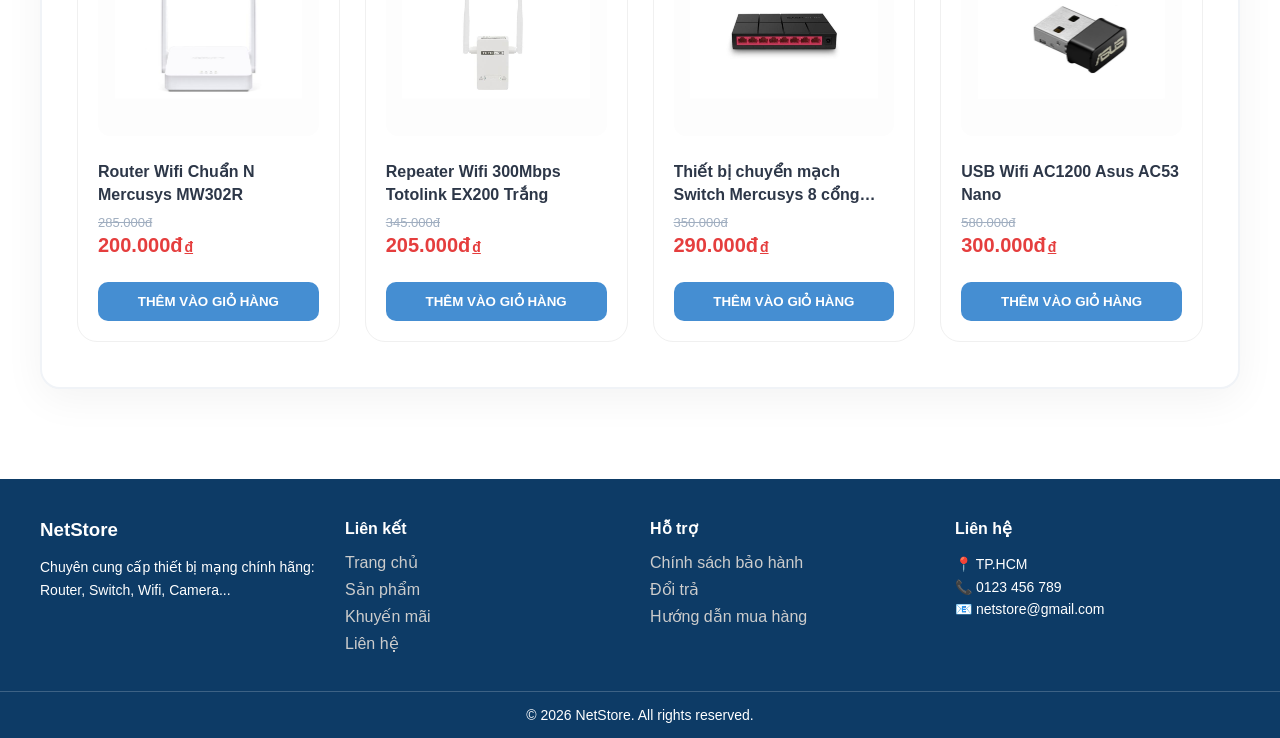
<file: html/khuyenmai.html>
<!DOCTYPE html>
<html lang="vi">
<head>
    <meta charset="UTF-8">
    <title>Khuyến mãi</title>
    <link rel="stylesheet" href="../css/header.css">
    <link rel="stylesheet" href="../css/footer.css">
    <link rel="stylesheet" href="../css/khuyenmai.css">
    <script src="../js/search.js"></script>
</head>
<body>
    <div id="header"></div>
    <div class="container">
        <div class="breadcrumb" style="margin-top: 20px; margin-bottom: 20px; font-size: 14px; color: #666;">
            <strong>Trang chủ</strong> » Khuyến mãi
        </div>

        <main class="promo-container container">
            <section class="promo-header">
                <div class="main-banner">
                    <a href="#sale-products">
                        <img src="../img/sale1.png" alt="">
                    </a>
                </div>

                <div class="extra-banners">
                    <div class="extra-item">
                        <img src="../img/sale2.png" alt="Extra 1">
                    </div>
                    <div class="extra-item">
                        <img src="../img/sale3.png" alt="Extra 2">
                    </div>
                </div>
            </section>

            <section class="promo-content" id="sale-products">
                <h2 class="title-divider">🔥 KHUYẾN MÃI TRONG NGÀY</h2>
                <div class="countdown-container">
            <span class="countdown-label">Kết thúc sau:</span>
             <div class="countdown-timer">
                <div class="time-box"><span id="hours">00</span><label>Giờ</label></div>
                 <div class="time-divider">:</div>
                <div class="time-box"><span id="minutes">00</span><label>Phút</label></div>
                 <div class="time-divider">:</div>
                 <div class="time-box"><span id="seconds">00</span><label>Giây</label></div>
    </div>
                <div class="product-grid">
                    <!--Sản phẩm khuyến mãi 1-->
                    <div class="product-card sale-card">
                        <div class="badge-sale">-15%</div>
                        <div class="product-image">
                            <img src="../img/salep1.png" alt="Router">
                        </div>
                        <div class="product-info">
                            <h3 class="product-name">Router Wifi Chuẩn N Mercusys MW302R</h3>
                            <div class="price-box">
                                <span class="old-price">285.000đ</span>
                                <span class="product-price">200.000đ</span>
                            </div>
                            <button class="btn-add-cart">THÊM VÀO GIỎ HÀNG</button>
                        </div>
                    </div>

                    <!--Sản phẩm khuyến mãi 2-->
                    <div class="product-card sale-card">
                        <div class="badge-sale">-40%</div>
                        <div class="product-image">
                            <img src="../img/salep2.png" alt="Repeater">
                        </div>
                        <div class="product-info">
                            <h3 class="product-name">Repeater Wifi 300Mbps Totolink EX200 Trắng</h3>
                            <div class="price-box">
                                <span class="old-price">345.000đ</span>
                                <span class="product-price">205.000đ</span>
                            </div>
                            <button class="btn-add-cart">THÊM VÀO GIỎ HÀNG</button>
                        </div>
                    </div>

                    <!--Sản phẩm khuyến mãi 3-->
                    <div class="product-card sale-card">
                        <div class="badge-sale">-17%</div>
                        <div class="product-image">
                            <img src="../img/salep3.png" alt="Switch">
                        </div>
                        <div class="product-info">
                            <h3 class="product-name">Thiết bị chuyển mạch Switch Mercusys 8 cổng MS108G</h3>
                            <div class="price-box">
                                <span class="old-price">350.000đ</span>
                                <span class="product-price">290.000đ</span>
                            </div>
                            <button class="btn-add-cart">THÊM VÀO GIỎ HÀNG</button>
                        </div>
                    </div>

                    <!--Sản phẩm khuyến mãi 4-->
                    <div class="product-card sale-card">
                        <div class="badge-sale">-48%</div>
                        <div class="product-image">
                            <img src="../img/salep4.png" alt="USB Wifi">
                        </div>
                        <div class="product-info">
                            <h3 class="product-name">USB Wifi AC1200 Asus AC53 Nano</h3>
                            <div class="price-box">
                                <span class="old-price">580.000đ</span>
                                <span class="product-price">300.000đ</span>
                            </div>
                            <button class="btn-add-cart">THÊM VÀO GIỎ HÀNG</button>
                        </div>
                    </div>
                </div>
            </section>
        </main>
    </div>
</div>
    <div id="footer"></div>
    <script>
        function loadComponent(id, file) {
            fetch(file)
                .then(res => {
                    if (!res.ok) throw new Error("Lỗi load: " + file);
                    return res.text();
                })
                .then(data => {
                    document.getElementById(id).innerHTML = data;
                })
                .catch(err => console.error(err));
        }
        loadComponent("header", "header.html");
        loadComponent("footer", "footer.html");
      
        let duration = 60 * 60; 


        let countDownDate = new Date().getTime() + (duration * 1000);

        let x = setInterval(function() {
        let now = new Date().getTime();
        let distance = countDownDate - now;

   
         let hours = Math.floor((distance % (1000 * 60 * 60 * 24)) / (1000 * 60 * 60));
         let minutes = Math.floor((distance % (1000 * 60 * 60)) / (1000 * 60));
         let seconds = Math.floor((distance % (1000 * 60)) / 1000);

   
         document.getElementById("hours").innerHTML = String(hours).padStart(2, '0');
         document.getElementById("minutes").innerHTML = String(minutes).padStart(2, '0');
         document.getElementById("seconds").innerHTML = String(seconds).padStart(2, '0');

    
    if (distance < 0) {
        clearInterval(x);
        document.getElementById("hours").innerHTML = "00";
        document.getElementById("minutes").innerHTML = "00";
        document.getElementById("seconds").innerHTML = "00";
        alert("Hết thời gian khuyến mãi rồi Huy ơi!");
         }
    }, 1000);
    </script>
</body>
</html>
</file>
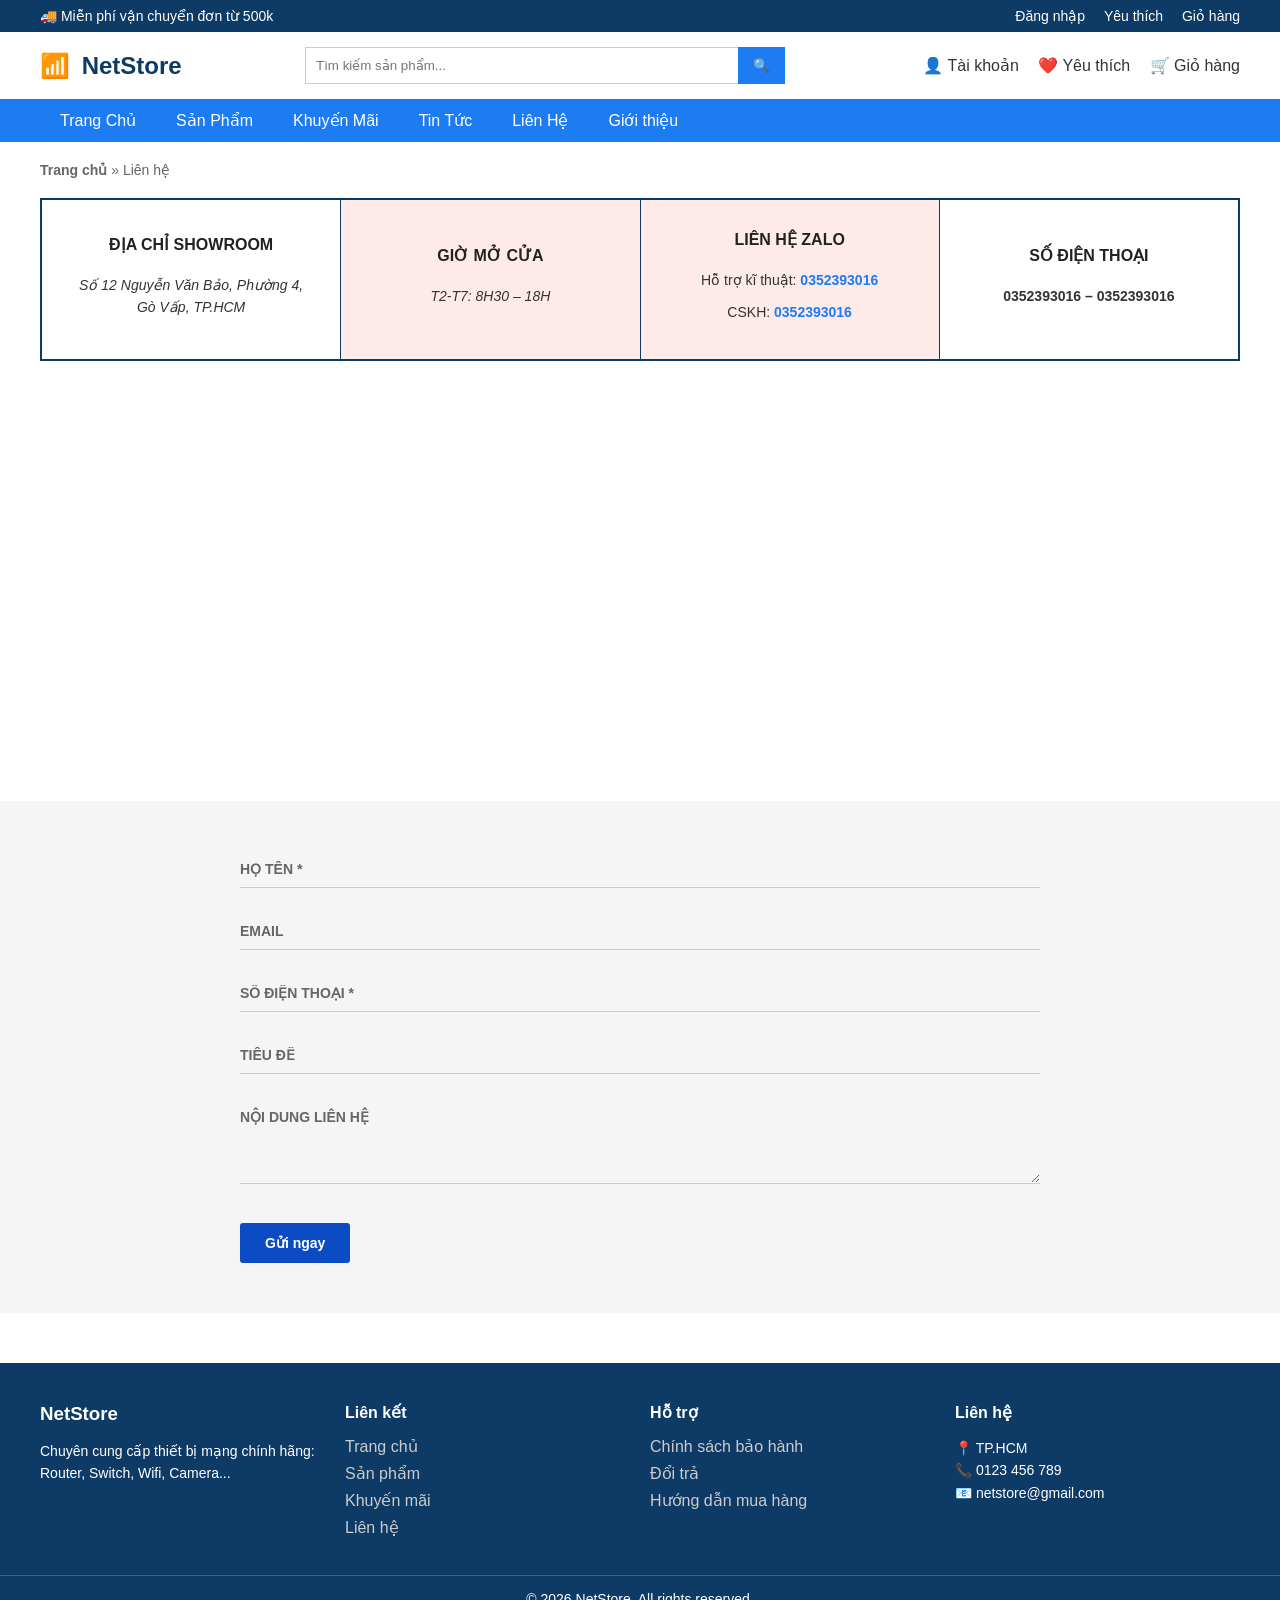
<file: html/lienhe.html>
<!DOCTYPE html>
<html lang="vi">
<head>
    <meta charset="UTF-8">
    <title>Trang chủ</title>
    <link rel="stylesheet" href="../css/header.css">
    <link rel="stylesheet" href="../css/footer.css">
    <link rel="stylesheet" href="../css/lienhe.css">
    <script src="../js/search.js"></script>
</head>
<body>
    <div id="header"></div>
    <main class="page-contact">
    
    <div class="container">
        <div class="breadcrumb" style="margin-top: 20px; margin-bottom: 20px; font-size: 14px; color: #666;">
            <strong>Trang chủ</strong> » Liên hệ
        </div>

        <div class="contact-info-blocks">
            <div class="info-box">
                <h4>ĐỊA CHỈ SHOWROOM</h4>
                <p><em>Số 12 Nguyễn Văn Bảo, Phường 4,<br>Gò Vấp, TP.HCM</em></p>
            </div>
            <div class="info-box bg-pink">
                <h4>GIỜ MỞ CỬA</h4>
                <p><em>T2-T7: 8H30 – 18H</em></p>
            </div>
            <div class="info-box bg-pink">
                <h4>LIÊN HỆ ZALO</h4>
                <p>Hỗ trợ kĩ thuật: <span class="highlight">0352393016</span></p>
                <p>CSKH: <span class="highlight">0352393016</span></p>
            </div>
            <div class="info-box">
                <h4>SỐ ĐIỆN THOẠI</h4>
                <p><strong>0352393016 – 0352393016</strong></p>
            </div>
        </div>

        <div class="contact-map">
            <iframe 
                src="https://www.google.com/maps/embed?pb=!1m18!1m12!1m3!1d3918.85823703991!2d106.68427047468532!3d10.822158958349077!2m3!1f0!2f0!3f0!3m2!1i1024!2i768!4f13.1!3m3!1m2!1s0x3174deb3ef536f31%3A0x8b7bb8b7c956157b!2zVHLGsOG7nW5nIMSQ4bqhaSBo4buNYyBDw7RuZyBuZ2hp4buHcCBUUC5IQ00!5e0!3m2!1svi!2s!4v1711950000000!5m2!1svi!2s" 
                width="100%" 
                height="400" 
                style="border:0;" 
                allowfullscreen="" 
                loading="lazy" 
                referrerpolicy="no-referrer-when-downgrade">
            </iframe>
        </div>
    </div>

<div class="form-section-bg">
    <div class="container">
        <div class="form-wrapper">
            <form id="contactForm" class="contact-form" onsubmit="handleFormSubmit(event)">
                
                <div class="form-group">
                    <input type="text" placeholder="HỌ TÊN *" required>
                </div>

                <div class="form-group">
                    <input type="email" placeholder="EMAIL" required>
                </div>

                <div class="form-group">
                    <input type="tel" placeholder="SỐ ĐIỆN THOẠI *" required>
                </div>

                <div class="form-group">
                    <input type="text" placeholder="TIÊU ĐỀ">
                </div>

                <div class="form-group">
                    <textarea rows="4" placeholder="NỘI DUNG LIÊN HỆ" required></textarea>
                </div>

                <button type="submit" class="btn-submit">Gửi ngay</button>

                <div id="successMessage" style="display: none; margin-top: 20px; padding: 12px 15px; background-color: #d4edda; color: #155724; border: 1px solid #c3e6cb; border-radius: 4px; font-size: 14px; font-weight: bold; text-align: center;">
                    Thông tin của bạn đã được ghi lại, chúng tôi sẽ liên hệ sớm nhất
                </div>
            </form>
        </div>
    </div>
</div>

<script>
function handleFormSubmit(event) {
    event.preventDefault(); 

    const successMsg = document.getElementById('successMessage');
    
    successMsg.style.display = 'block';
    
    document.getElementById('contactForm').reset();
    
    setTimeout(function() {
        successMsg.style.display = 'none';
    }, 5000);
}
</script>
</main>
    <div id="footer"></div>
    <script>
        function loadComponent(id, file) {
            fetch(file)
                .then(res => {
                    if (!res.ok) throw new Error("Lỗi load: " + file);
                    return res.text();
                })
                .then(data => {
                    document.getElementById(id).innerHTML = data;
                })
                .catch(err => console.error(err));
        }
        loadComponent("header", "header.html");
        loadComponent("footer", "footer.html");
    </script>
</body>
</html>
</file>
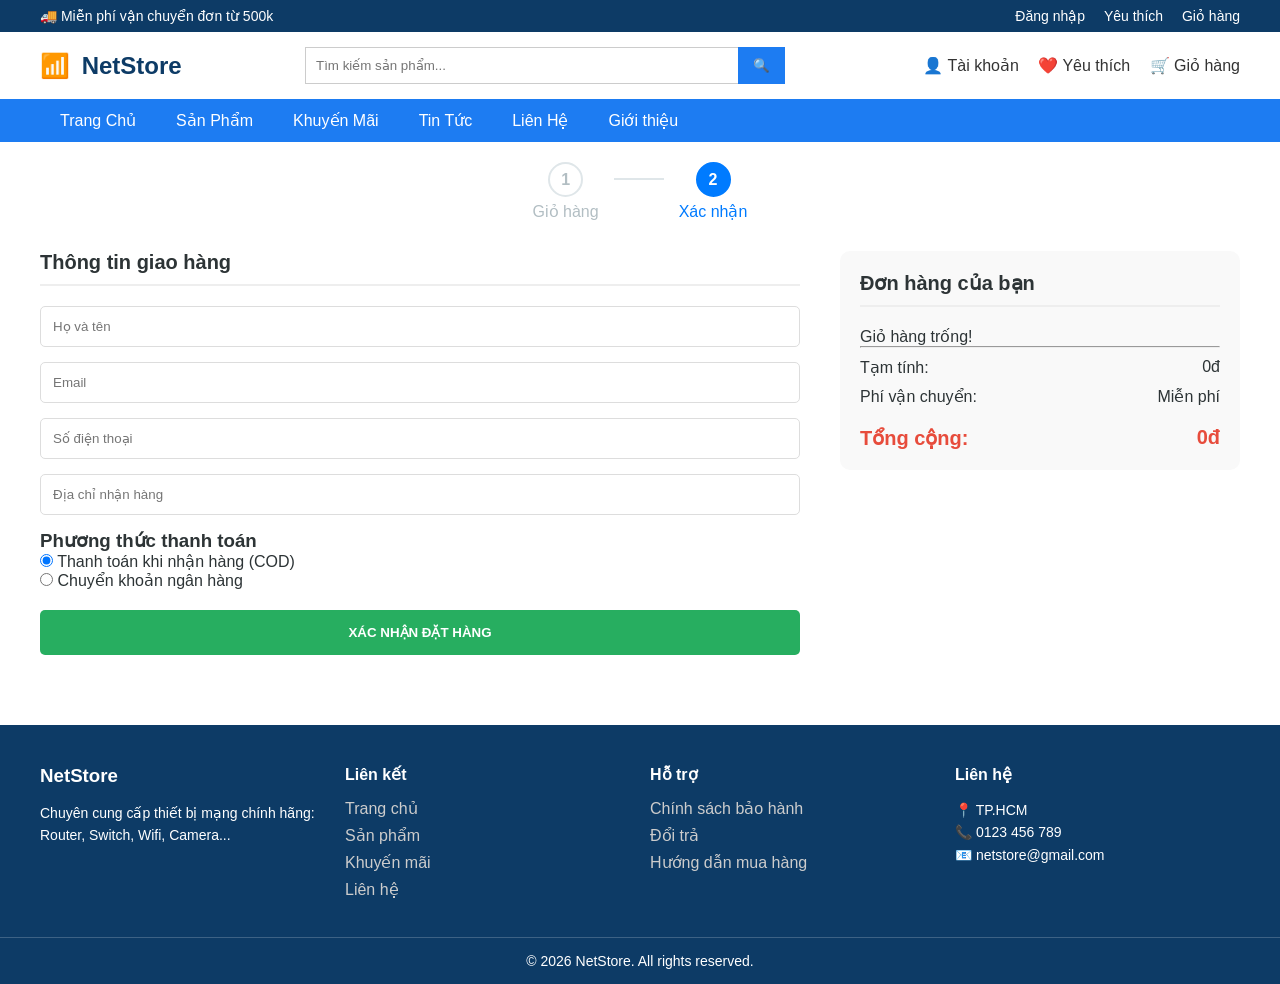
<file: html/thanhtoan.html>
<!DOCTYPE html>
<html lang="vi">
<head>
    <meta charset="UTF-8">
    <title>Trang chủ</title>
    <link rel="stylesheet" href="../css/header.css">
    <link rel="stylesheet" href="../css/footer.css">
    <link rel="stylesheet" href="../css/thanhtoan.css">
    <link rel="stylesheet" href="../css/giohang.css">
    <script src="../js/search.js"></script>
</head>
<body>
    <div id="header"></div>
    <main style="min-height: 500px; padding: 20px;">
        <main class="checkout-container container">
        <nav class="cart-stepper mb-5">
                <div class="step"><span>1</span><p>Giỏ hàng</p></div>
                <div class="line"></div>
                <div class="step active"><span>2</span><p>Xác nhận</p></div>
            </nav>
        
            <div class="checkout-layout">
                <section class="checkout-form">
                    <h2>Thông tin giao hàng</h2>
                    <form id="order-form">
                        <div class="form-group">
                            <input type="text" placeholder="Họ và tên" required id="fullname">
                        </div>
                        <div class="form-group">
                            <input type="email" placeholder="Email" required id="email">
                        </div>
                        <div class="form-group">
                            <input type="tel" placeholder="Số điện thoại" required id="phone">
                        </div>
                        <div class="form-group">
                            <input type="text" placeholder="Địa chỉ nhận hàng" required id="address">
                        </div>
                        <h3>Phương thức thanh toán</h3>
                        <div class="payment-methods">
                            <label>
                                <input type="radio" name="payment" value="cod" checked> 
                                Thanh toán khi nhận hàng (COD)
                            </label> <br>
                            <label>
                                <input type="radio" name="payment" value="bank"> 
                                Chuyển khoản ngân hàng
                            </label>
                        </div>
                        <button type="submit" class="btn-confirm">XÁC NHẬN ĐẶT HÀNG</button>
                    </form>
                </section>

                <aside class="order-summary">
                    <h2>Đơn hàng của bạn</h2>
                    <div id="checkout-items">
                        </div>
                    <hr>
                    <div class="summary-line">
                        <span>Tạm tính:</span>
                        <span id="subtotal">0đ</span>
                    </div>
                    <div class="summary-line">
                        <span>Phí vận chuyển:</span>
                        <span>Miễn phí</span>
                    </div>
                    <div class="summary-line total">
                        <span>Tổng cộng:</span>
                        <span id="final-total">0đ</span>
                    </div>
                </aside>
            </div>
        </main>
    </main>
    <div id="footer"></div>
    <script>
        function loadComponent(id, file) {
            fetch(file)
                .then(res => {
                    if (!res.ok) throw new Error("Lỗi load: " + file);
                    return res.text();
                })
                .then(data => {
                    document.getElementById(id).innerHTML = data;
                })
                .catch(err => console.error(err));
        }
        loadComponent("header", "header.html");
        loadComponent("footer", "footer.html");

        // --- LOGIC HIỂN THỊ ĐƠN HÀNG ---
    document.addEventListener('DOMContentLoaded', () => {
        const checkoutItems = document.getElementById('checkout-items');
        const subtotalEl = document.getElementById('subtotal');
        const finalTotalEl = document.getElementById('final-total');

        // Lấy dữ liệu từ giỏ hàng
        let cart = JSON.parse(localStorage.getItem('netstore_cart')) || [];

        if (cart.length === 0) {
            checkoutItems.innerHTML = "<p class='text-center'>Giỏ hàng trống!</p>";
            return;
        }

        let total = 0;
        let html = "";

        cart.forEach(item => {
            const itemTotal = item.price * item.quantity;
            total += itemTotal;
            html += `
                <div class="summary-item d-flex justify-content-between mb-2">
                    <span style="font-size: 14px;">${item.name} <strong>x${item.quantity}</strong></span>
                    <span style="font-size: 14px;">${itemTotal.toLocaleString('vi-VN')}đ</span>
                </div>
            `;
        });

        checkoutItems.innerHTML = html;
        subtotalEl.innerText = total.toLocaleString('vi-VN') + "đ";
        finalTotalEl.innerText = total.toLocaleString('vi-VN') + "đ";
    });

    document.getElementById('order-form').addEventListener('submit', function(e) {
        e.preventDefault();

        const name = document.getElementById('fullname').value;
        const phone = document.getElementById('phone').value;

        alert(`Chúc mừng ${name}! Đơn hàng của bạn đã được đặt thành công. Chúng tôi sẽ liên hệ qua số ${phone} sớm nhất.`);

        localStorage.removeItem('netstore_cart');

        window.location.href = "trangchu.html"; 
    });
    </script>
</body>
</html>
</file>
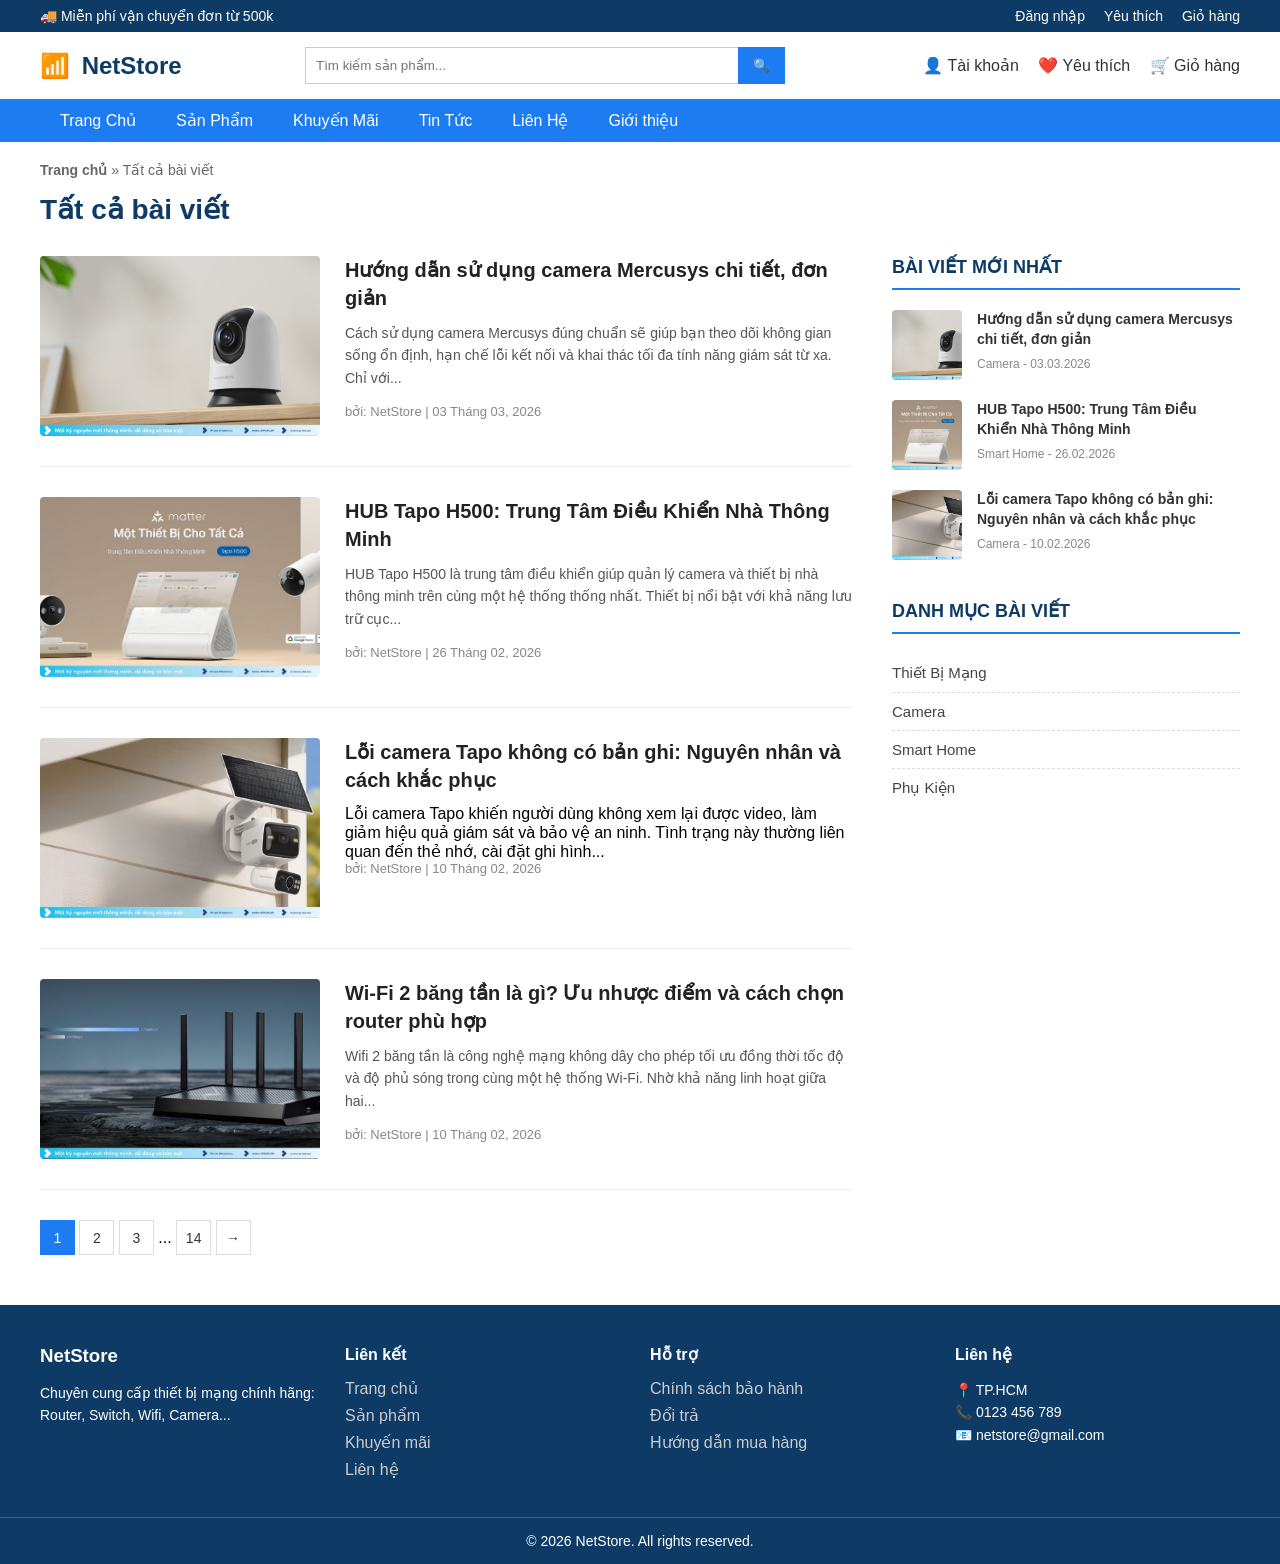
<file: html/tintuc.html>
<!DOCTYPE html>
<html lang="vi">
<head>
    <meta charset="UTF-8">
    <title>Tin tức - NetStore</title>
    <link rel="stylesheet" href="../css/header.css">
    <link rel="stylesheet" href="../css/footer.css">
    <link rel="stylesheet" href="../css/tintuc.css">
    <script src="../js/search.js"></script>
</head>
<body>
    <div id="header"></div>

    <main class="tintuc container">
        <div class="breadcrumb" style="margin-top: 20px; font-size: 14px; color: #666;">
            <strong>Trang chủ</strong> » Tất cả bài viết
        </div>
        <h1 class="tieude" style="margin: 15px 0 30px 0; font-size: 28px; color: #0d3b66;">Tất cả bài viết</h1>
        <div class="news-layout">
            <div class="news-main-content">
                
                <article class="post-item">
                    <a href="baiviet1.html" class="post-thumbnail">
                        <img src="../img/anhbaiviet1.jpg">
                    </a>
                    <div class="post-info">
                        <h2 class="post-title"><a href="baiviet1.html">Hướng dẫn sử dụng camera Mercusys chi tiết, đơn giản</a></h2>
                        <p class="post-more">Cách sử dụng camera Mercusys đúng chuẩn sẽ giúp bạn theo dõi không gian sống ổn định, hạn chế lỗi kết nối và khai thác tối đa tính năng giám sát từ xa. Chỉ với...</p>
                        <div class="post-refer">bởi: NetStore | 03 Tháng 03, 2026</div>
                    </div>
                </article>

                <article class="post-item">
                    <a href="baiviet2.html" class="post-thumbnail">
                        <img src="../img/anhbaiviet2.jpg">
                    </a>
                    <div class="post-info">
                        <h2 class="post-title"><a href="baiviet2.html">HUB Tapo H500: Trung Tâm Điều Khiển Nhà Thông Minh</a></h2>
                        <p class="post-more">HUB Tapo H500 là trung tâm điều khiển giúp quản lý camera và thiết bị nhà thông minh trên cùng một hệ thống thống nhất. Thiết bị nổi bật với khả năng lưu trữ cục...</p>
                        <div class="post-refer">bởi: NetStore | 26 Tháng 02, 2026</div>
                    </div>
                </article>

                <article class="post-item">
                    <a href="baiviet3.html" class="post-thumbnail">
                        <img src="../img/anhbaiviet3.jpg">
                    </a>
                    <div class="post-info">
                        <h2 class="post-title"><a href="baiviet3.html">Lỗi camera Tapo không có bản ghi: Nguyên nhân và cách khắc phục</a></h2>
                        <p class="post-moret">Lỗi camera Tapo khiến người dùng không xem lại được video, làm giảm hiệu quả giám sát và bảo vệ an ninh. Tình trạng này thường liên quan đến thẻ nhớ, cài đặt ghi hình...</p>
                        <div class="post-refer">bởi: NetStore | 10 Tháng 02, 2026</div>
                    </div>
                </article>

                <article class="post-item">
                    <a href="baiviet4.html" class="post-thumbnail">
                        <img src="../img/anhbaiviet4.jpg">
                    </a>
                    <div class="post-info">
                        <h2 class="post-title"><a href="baiviet4.html">Wi-Fi 2 băng tần là gì? Ưu nhược điểm và cách chọn router phù hợp</a></h2>
                        <p class="post-more">Wifi 2 băng tần là công nghệ mạng không dây cho phép tối ưu đồng thời tốc độ và độ phủ sóng trong cùng một hệ thống Wi-Fi. Nhờ khả năng linh hoạt giữa hai...</p>
                        <div class="post-refer">bởi: NetStore | 10 Tháng 02, 2026</div>
                    </div>
                </article>

                <div class="page-number">
                    <a href="#" class="page-num active">1</a>
                    <a href="#" class="page-num">2</a>
                    <a href="#" class="page-num">3</a>
                    <span>...</span>
                    <a href="#" class="page-num">14</a>
                    <a href="#" class="page-next">→</a>
                </div>
            </div>

            <aside class="news-sidebar">
                
                <div class="widget">
                    <h3 class="widget-title">Bài viết mới nhất</h3>
                    <div class="widget-latest-posts">
                        <div class="latest-item">
                            <img src="../img/anhbaiviet1.jpg" class="latest-thumb">
                            <div class="latest-info">
                                <a href="../html/baiviet1.html">Hướng dẫn sử dụng camera Mercusys chi tiết, đơn giản</a>
                                <span class="latest-date">Camera - 03.03.2026</span>
                            </div>
                        </div>
                        <div class="latest-item">
                            <img src="../img/anhbaiviet2.jpg" class="latest-thumb">
                            <div class="latest-info">
                                <a href="../html/baiviet2.html">HUB Tapo H500: Trung Tâm Điều Khiển Nhà Thông Minh</a>
                                <span class="latest-date">Smart Home - 26.02.2026</span>
                            </div>
                        </div>
                        <div class="latest-item">
                            <img src="../img/anhbaiviet3.jpg" class="latest-thumb">
                            <div class="latest-info">
                                <a href="../html/baiviet3.html">Lỗi camera Tapo không có bản ghi: Nguyên nhân và cách khắc phục</a>
                                <span class="latest-date">Camera - 10.02.2026</span>
                            </div>
                        </div>
                    </div>
                </div>

                <div class="widget">
                    <h3 class="widget-title">Danh mục bài viết</h3>
                    <ul class="widget-categories">
                        <li><a href="#">Thiết Bị Mạng</a></li>
                        <li><a href="#">Camera</a></li>
                        <li><a href="#">Smart Home</a></li>
                        <li><a href="#">Phụ Kiện</a></li>
                    </ul>
                </div>

            </aside>
        </div>

    </main>
    
    <div id="footer"></div>
    
    <script>
        function loadComponent(id, file) {
            fetch(file)
                .then(res => {
                    if (!res.ok) throw new Error("Lỗi load: " + file);
                    return res.text();
                })
                .then(data => {
                    document.getElementById(id).innerHTML = data;
                })
                .catch(err => console.error(err));
        }
        loadComponent("header", "header.html");
        loadComponent("footer", "footer.html");
    </script>
</body>
</html>
</file>
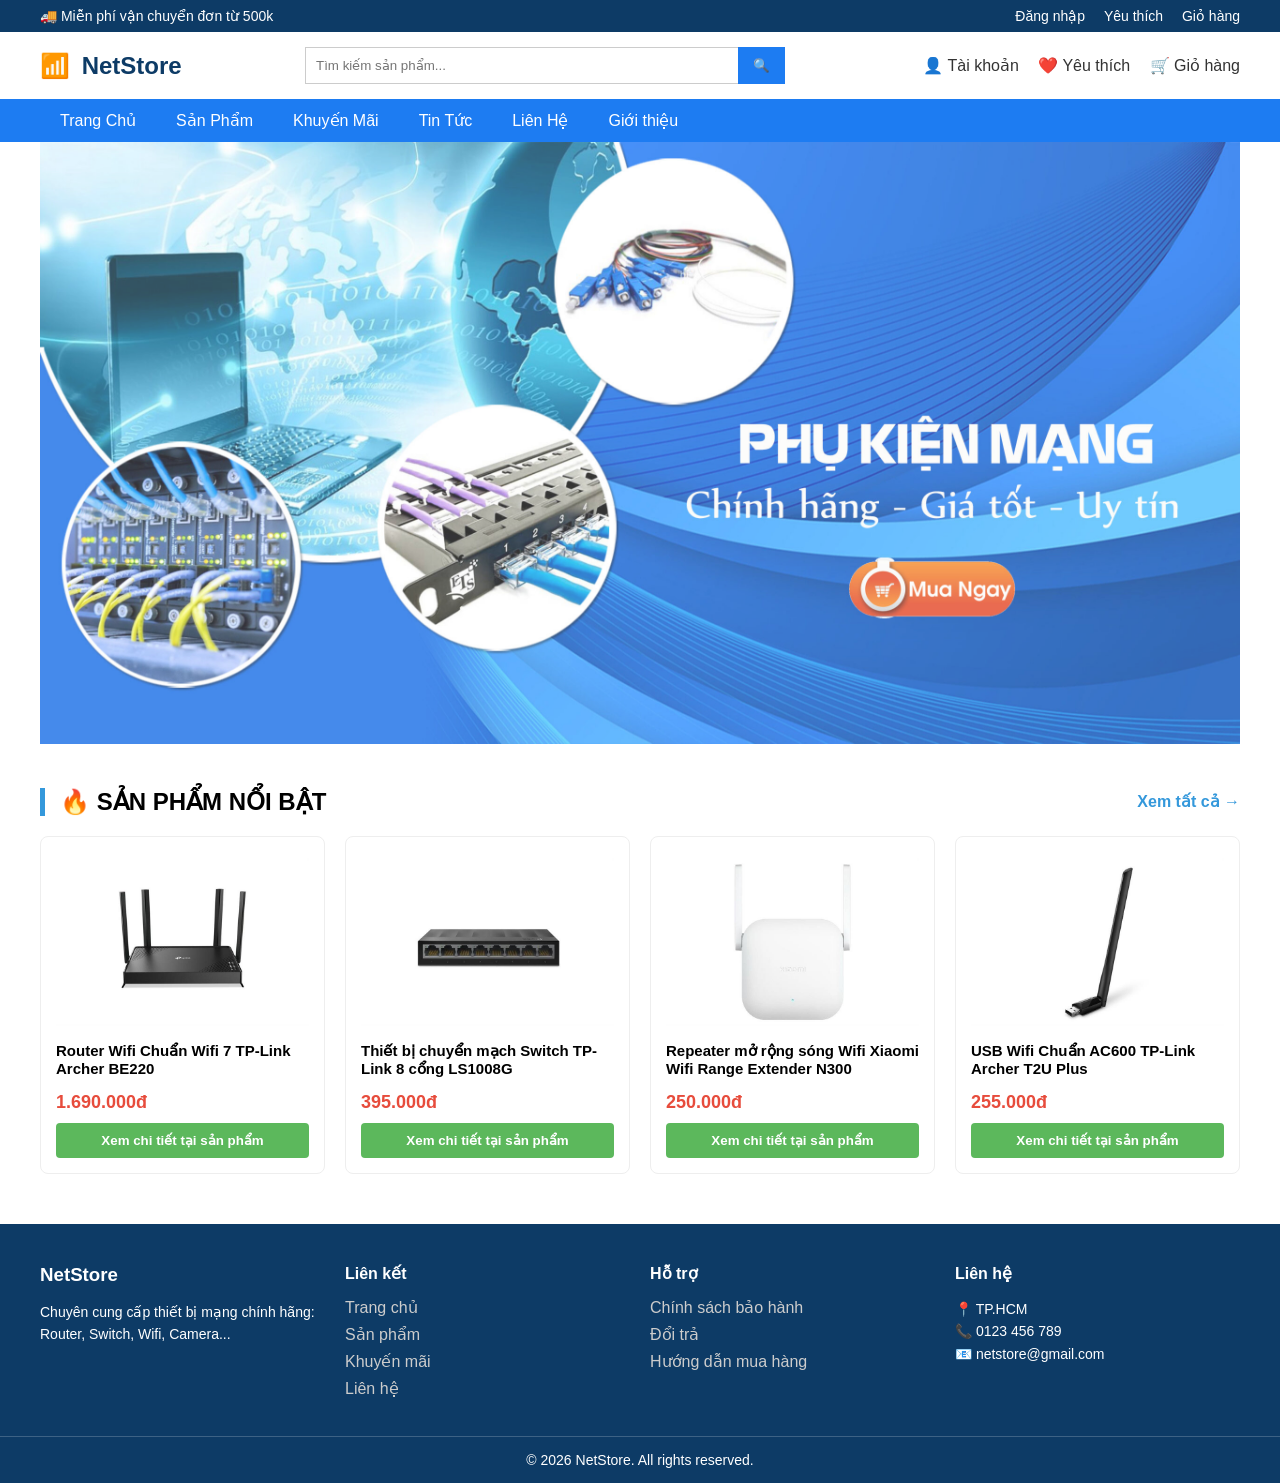
<file: html/trangchu.html>
<!DOCTYPE html>
<html lang="vi">
<head>
    <meta charset="UTF-8">
    <title>Trang chủ</title>
    <link rel="stylesheet" href="../css/header.css">
    <link rel="stylesheet" href="../css/footer.css">
    <link rel="stylesheet" href="../css/trangchu.css">
    <script src="../js/search.js"></script>
</head>
<body>
    <div id="header"></div>
    <div class="container">
        <main class="homepage">
            <section class="hero-banner">
                <a href="sanpham.html">
                    <img src="../img/banner1.png">
                </a>
            </section>

            <section class="featured-products container">
                <div class="section-header">
                    <h2>🔥 SẢN PHẨM NỔI BẬT</h2>
                    <a href="sanpham.html" class="view-more-link">Xem tất cả →</a>
                </div>

                <div class="product-grid" id="product-grid">
                    
                    <div class="product-card">
                        <div class="product-image">
                            <img src="../img/router1.png" alt="Router">
                        </div>
                        <div class="product-info">
                            <h3 class="product-name">Router Wifi Chuẩn Wifi 7 TP-Link Archer BE220</h3>
                            <div class="price-box">
                                <span class="product-price">1.690.000đ</span>
                            </div>
                            <a href="sanpham.html">
                                <button class="btn-add-cart">Xem chi tiết tại sản phẩm</button>
                            </a>
                        </div>
                    </div>

                    <div class="product-card">
                        <div class="product-image">
                            <img src="../img/switch1.png" alt="Switch">
                        </div>
                        <div class="product-info">
                            <h3 class="product-name">Thiết bị chuyển mạch Switch TP-Link 8 cổng LS1008G</h3>
                            <div class="price-box">
                                <span class="product-price">395.000đ</span>
                            </div>
                            <a href="sanpham.html">
                                <button class="btn-add-cart">Xem chi tiết tại sản phẩm</button>
                            </a>
                        </div>
                    </div>

                    <div class="product-card">
                        <div class="product-image">
                            <img src="../img/repeater1.png" alt="Repeater">
                        </div>
                        <div class="product-info">
                            <h3 class="product-name">Repeater mở rộng sóng Wifi Xiaomi Wifi Range Extender N300</h3>
                            <div class="price-box">
                                <span class="product-price">250.000đ</span>
                            </div>
                            <a href="sanpham.html">
                                <button class="btn-add-cart">Xem chi tiết tại sản phẩm</button>
                            </a>
                        </div>
                    </div>

                    <div class="product-card">
                        <div class="product-image">
                            <img src="../img/usb1.png" alt="USB Wifi">
                        </div>
                        <div class="product-info">
                            <h3 class="product-name">USB Wifi Chuẩn AC600 TP-Link Archer T2U Plus</h3>
                            <div class="price-box">
                                <span class="product-price">255.000đ</span>
                            </div>
                            <a href="sanpham.html">
                                <button class="btn-add-cart">Xem chi tiết tại sản phẩm</button>
                            </a>
                        </div>
                    </div>

                    </div>
            </section>
        </main>
    </div>
    <div id="footer"></div>
    <script>
        function loadComponent(id, file) {
            fetch(file)
                .then(res => {
                    if (!res.ok) throw new Error("Lỗi load: " + file);
                    return res.text();
                })
                .then(data => {
                    document.getElementById(id).innerHTML = data;
                })
                .catch(err => console.error(err));
        }
        loadComponent("header", "header.html");
        loadComponent("footer", "footer.html");
    </script>
</body>
</html>
</file>
<file: css/header.css>
* {
    margin: 0;
    padding: 0;
    box-sizing: border-box;
    font-family: Arial, sans-serif;
}

.container {
    width: 1200px;
    margin: auto;
}

/* Top bar */
.top-bar {
    background: #0d3b66;
    color: white;
    font-size: 14px;
    padding: 8px 0;
}

.top-bar .container {
    display: flex;
    justify-content: space-between;
}

.top-bar a {
    color: white;
    margin-left: 15px;
    text-decoration: none;
}

/* Main header */
.main-header {
    display: flex;
    align-items: center;
    justify-content: space-between;
    padding: 15px 0;
}

.logo {
    font-size: 24px;
    font-weight: bold;
    color: #0d3b66;
}

.logo-icon {
    margin-right: 5px;
}

/* Search */
.search-box {
    display: flex;
    width: 40%;
}

.search-box input {
    flex: 1;
    padding: 10px;
    border: 1px solid #ccc;
    border-right: none;
}

.search-box button {
    padding: 10px 15px;
    background: #1d7cf2;
    color: white;
    border: none;
    cursor: pointer;
}

/* Actions */
.actions a {
    margin-left: 15px;
    text-decoration: none;
    color: #333;
}

/* Menu */
.menu {
    background: #1d7cf2;
}

.menu .container {
    display: flex;
}

.menu a {
    padding: 12px 20px;
    color: white;
    text-decoration: none;
}

.menu a:hover {
    background: #155bb5;
}

#global-search-btn:active {
    background: #155bb5;
}
</file>
<file: css/footer.css>
* {
    margin: 0;
    padding: 0;
    box-sizing: border-box;
}

.container {
    width: 1200px;
    margin: auto;
}

/* Footer */
.footer {
    background: #0d3b66;
    color: white;
    margin-top: 50px;
    padding-top: 40px;
}

.footer-grid {
    display: grid;
    grid-template-columns: repeat(4, 1fr);
    gap: 20px;
}

.footer-col h3,
.footer-col h4 {
    margin-bottom: 15px;
}

.footer-col p {
    font-size: 14px;
    line-height: 1.6;
}

.footer-col ul {
    list-style: none;
}

.footer-col ul li {
    margin-bottom: 8px;
}

.footer-col a {
    text-decoration: none;
    color: #ccc;
}

.footer-col a:hover {
    color: #fff;
}

/* Bottom */
.footer-bottom {
    text-align: center;
    padding: 15px 0;
    margin-top: 30px;
    border-top: 1px solid #ffffff33;
    font-size: 14px;
}
</file>
<file: css/baiviet.css>
.post-detail-page {
    width: 1200px; 
    margin: 30px auto 60px auto; 
    padding: 40px 150px; 
    font-family: Arial, sans-serif;
    color: #494444;
    line-height: 1.8;
    background-color: #fff; 
    border: 1px solid #eee; 
    border-radius: 8px; 
    box-shadow: 0 4px 25px black;
    box-sizing: border-box; 
}

.post-header {
    margin-bottom: 30px;
    border-bottom: 1px solid #eee;
    padding-bottom: 20px;
    text-align: center; 
}

.post-header h1 {
    font-size: 32px;
    color: #0d3b66;
    margin: 15px 0;
    line-height: 1.4;
}

.post-meta {
    font-size: 14px;
    color: #777;
}

.post-content h2 {
    font-size: 24px;
    color: #1d7cf2;
    margin: 30px 0 15px;
}

.post-content p {
    margin-bottom: 15px;
    font-size: 16px;
    text-align: justify;
}

.post-content img {
    max-width: 100%;
    height: auto;
    border-radius: 8px;
    margin: 25px auto;
    display: block; 
    box-shadow: 0 4px 8px black;
}
</file>
<file: css/gioithieu.css>
.page-about-modern {
    padding: 20px 0 60px 0;
    color: #333;
    line-height: 1.6;
}

.breadcrumb {
    font-size: 14px;
    margin-bottom: 30px;
    color: #666;
}

.page-title {
    font-size: 32px;
    color: #0d3b66;
    margin-bottom: 20px;
}

.section-title {
    font-size: 28px;
    color: #0d3b66;
    margin-bottom: 25px;
    text-transform: uppercase;
}
.section-title.center {
    text-align: center;
}

.about-intro {
    display: flex;
    gap: 40px;
    align-items: center;
    margin-bottom: 60px;
}
.intro-text {
    flex: 1;
}
.intro-text p {
    font-size: 16px;
    margin-bottom: 15px;
    text-align: justify;
}
.intro-image {
    flex: 1;
}
.intro-image img {
    width: 100%;
    border-radius: 8px;
    box-shadow: 0 5px 15px rgba(0,0,0,0.1);
}
.vision-mission {
    display: flex;
    gap: 30px;
    margin-bottom: 60px;
}
.vm-box {
    flex: 1;
    background: #f8fbff;
    border: 1px solid #cce0ff;
    padding: 30px;
    border-radius: 8px;
    text-align: center;
    transition: transform 0.3s;
}
.vm-box:hover {
    transform: translateY(-5px);
    box-shadow: 0 10px 20px rgba(29, 124, 242, 0.1);
}
.vm-icon {
    font-size: 40px;
    margin-bottom: 15px;
}
.vm-box h3 {
    color: #1d7cf2;
    font-size: 22px;
    margin-bottom: 15px;
}

.core-values {
    margin-bottom: 60px;
}
.values-grid {
    display: grid;
    grid-template-columns: repeat(4, 1fr);
    gap: 20px;
}
.value-item {
    background: #fff;
    padding: 20px;
    border-radius: 8px;
    box-shadow: 0 2px 10px black;
    border-top: 4px solid #1d7cf2;
}
.value-item h4 {
    color: #0d3b66;
    margin-bottom: 10px;
    font-size: 16px;
}
.value-item p {
    font-size: 14px;
    color: #555;
}

.why-choose-us {
    display: flex;
    gap: 40px;
    align-items: center;
    background: #0d3b66;
    color: #fff;
    padding: 40px;
    border-radius: 8px;
}
.why-content {
    flex: 1;
}
.why-content .section-title {
    color: #fff;
}
.why-list {
    list-style: none;
    padding-left: 0;
    margin-top: 20px;
}
.why-list li {
    position: relative;
    padding-left: 30px;
    margin-bottom: 15px;
    font-size: 15px;
}
.why-list li::before {
    content: "✓";
    position: absolute;
    left: 0;
    top: 0;
    color: #1d7cf2;
    font-weight: bold;
    font-size: 18px;
    background: #fff;
    border-radius: 50%;
    width: 20px;
    height: 20px;
    display: flex;
    align-items: center;
    justify-content: center;
}
.why-image {
    flex: 1;
}
.why-image img {
    width: 100%;
    border-radius: 8px;
    border: 3px solid gray;
}
</file>
<file: css/khuyenmai.css>
.promo-container {
    padding: 20px 0;
}

.promo-header {
    margin-bottom: 40px;
}

.main-banner {
    position: relative;
    border-radius: 15px;
    overflow: hidden;
    box-shadow: 0 4px 15px rgba(0,0,0,0.1);
    margin-bottom: 20px;
}

.main-banner img {
    width: 100%;
    display: block;
}

.btn-explore {
    display: inline-block;
    margin-top: 15px;
    padding: 12px 25px;
    background: #e74c3c;
    color: #fff;
    text-decoration: none;
    border-radius: 5px;
    font-weight: bold;
}

.extra-banners {
    display: flex;
    gap: 20px;
}

.extra-item img {
    width: 100%;
    border-radius: 10px;
}

.title-divider {
    text-align: center;
    margin: 40px 0;
    font-size: 28px;
    color: #c0392b;
    position: relative;
}

.sale-card {
    position: relative;
    border: 2px solid #fce4e4; 
}

.badge-sale {
    position: absolute;
    top: 10px;
    left: 10px;
    background: #e74c3c;
    color: #fff;
    padding: 4px 8px;
    border-radius: 3px;
    font-weight: bold;
    z-index: 5;
}

.price-box {
    display: flex;
    flex-direction: column;
    margin: 10px 0;
}

.old-price {
    text-decoration: line-through;
    color: #95a5a6;
    font-size: 14px;
}

.product-price {
    font-size: 18px;
    color: #e74c3c;
    font-weight: bold;
}

.product-grid {
    display: grid;
    grid-template-columns: repeat(4, 1fr); 
    gap: 20px;
    width: 100%;
    margin-top: 20px;
}

.product-card {
    background: #fff;
    border: 1px solid #eee;
    border-radius: 8px;
    padding: 15px;
    display: flex;
    flex-direction: column; 
    position: relative;
    transition: 0.3s;
}

.product-image {
    width: 100%;
    height: 180px;
    display: flex;
    align-items: center;
    justify-content: center;
}

.product-image img {
    max-width: 100%;
    max-height: 100%;
    object-fit: contain;
}

.product-info {
    margin-top: 10px;
    text-align: left;
}

.product-name {
    font-size: 15px;
    height: 40px; 
    overflow: hidden;
}

.price-box {
    margin: 10px 0;
}

.old-price {
    text-decoration: line-through;
    color: #999;
    font-size: 13px;
    display: block; 
}

.product-price {
    color: #e74c3c;
    font-weight: bold;
    font-size: 18px;
}


.btn-add-cart {
    background-color: #5cb85c;
    color: white;
    border: none;
    padding: 10px;
    width: 100%;
    cursor: pointer;
    border-radius: 4px;
    font-weight: bold;
}


.badge-sale {
    position: absolute;
    top: 10px;
    left: 10px;
    background: #e74c3c;
    color: #fff;
    padding: 2px 8px;
    border-radius: 3px;
    font-size: 12px;
    z-index: 10;
}

.countdown-container {
    background: #ffffff; 
    padding: 25px 35px;
    border-radius: 20px;
    display: inline-flex;
    flex-direction: column;
    align-items: center;
    border: 2px solid #f0f3f7;
    box-shadow: 0 10px 40px rgba(0, 0, 0, 0.05); 
    margin: 20px 0;
    transition: var(--transition-smooth);
}


.countdown-label {
    color: #3182ce; 
    font-weight: 800;
    font-size: 13px;
    text-transform: uppercase;
    letter-spacing: 1.5px;
    margin-bottom: 15px;
    display: flex;
    align-items: center;
    gap: 10px;
}


.countdown-timer {
    display: flex;
    align-items: center;
    gap: 12px;
}


.time-box {
    background: #f8fafc; 
    min-width: 70px;
    padding: 15px 5px;
    border-radius: 15px;
    border: 1px solid #e2e8f0;
    text-align: center;
    position: relative;
    box-shadow: inset 0 2px 4px rgba(255, 255, 255, 1);
}


.time-box span {
    display: block;
    font-family: 'Segoe UI', sans-serif; 
    font-size: 32px;
    font-weight: 900;
    color: #2d3748; 
    line-height: 1;
    letter-spacing: -1px;
}


.time-box label {
    font-size: 10px;
    color: #a0aec0;
    text-transform: uppercase;
    font-weight: 700;
    margin-top: 6px;
    display: block;
}


.time-divider {
    font-size: 28px;
    color: #cbd5e0;
    font-weight: bold;
    margin-bottom: 20px;
    animation: soft-blink 1.5s infinite;
}


@keyframes soft-blink {
    0% { opacity: 1; }
    50% { opacity: 0.3; }
    100% { opacity: 1; }
}


.countdown-container:hover {
    transform: translateY(-5px);
    border-color: #3182ce;
    box-shadow: 0 15px 45px rgba(49, 130, 206, 0.15);
}
.product-grid {
    display: grid;
    grid-template-columns: repeat(4, 1fr);
    gap: 25px;
    padding: 20px 0;
}


.product-card {
    background: #ffffff;
    border-radius: 20px;
    padding: 20px;
    border: 1px solid #f0f0f0;
    display: flex;
    flex-direction: column;
    position: relative;
    transition: all 0.4s cubic-bezier(0.165, 0.84, 0.44, 1);
    cursor: pointer;
    overflow: hidden;
}


.product-card:hover {
    transform: translateY(-10px);
    box-shadow: 0 20px 40px rgba(0, 0, 0, 0.08);
    border-color: #3182ce;
}


.product-image {
    width: 100%;
    height: 200px;
    display: flex;
    align-items: center;
    justify-content: center;
    margin-bottom: 15px;
    background: #fdfdfd;
    border-radius: 12px;
}

.product-image img {
    max-width: 85%;
    max-height: 85%;
    object-fit: contain;
    transition: transform 0.5s ease;
}

.product-card:hover .product-image img {
    transform: scale(1.1);
}


.product-name {
    font-size: 16px;
    font-weight: 600;
    color: #2d3748;
    line-height: 1.4;
    height: 44px;
    margin-bottom: 10px;
    display: -webkit-box;
    -webkit-line-clamp: 2;
    -webkit-box-orient: vertical;
    overflow: hidden;
    text-align: left;
}


.price-box {
    margin-top: auto;
    display: flex;
    flex-direction: column;
    gap: 4px;
}

.old-price {
    font-size: 13px;
    color: #a0aec0;
    text-decoration: line-through;
    font-weight: 400;
}

.product-price {
    font-size: 20px;
    font-weight: 800;
    color: #e53e3e; 
    display: flex;
    align-items: baseline;
}

.product-price::after {
    content: "đ";
    font-size: 14px;
    margin-left: 2px;
    text-decoration: underline;
}


.btn-add-cart {
    background: #3182ce;
    color: white;
    border: none;
    padding: 12px;
    border-radius: 10px;
    font-weight: 700;
    margin-top: 15px;
    cursor: pointer;
    transition: 0.3s;
    opacity: 0.9;
}

.btn-add-cart:hover {
    background: #2b6cb0;
    opacity: 1;
}
</file>
<file: css/lienhe.css>
.contact-info-blocks {
    display: flex;
    border: 2px solid #0d3b66; 
}

.info-box {
    flex: 1;
    padding: 30px 20px;
    text-align: center;
    border-right: 1px solid #0d3b66;
    background-color: #fff;
    display: flex;
    flex-direction: column;
    justify-content: center;
}

.info-box:last-child {
    border-right: none;
}

.info-box.bg-pink {
    background-color: #ffeaea; 
}

.info-box h4 {
    font-size: 16px;
    color: #222;
    margin-bottom: 15px;
    font-weight: bold;
}

.info-box p {
    font-size: 14px;
    color: #333;
    line-height: 1.6;
    margin: 5px 0;
}

.info-box .highlight {
    color: #1d7cf2; 
    font-weight: bold;
}


.contact-map {
    margin-bottom: 40px;
}
.contact-map iframe {
    display: block; 
}

.form-section-bg {
    background-color: #f5f5f5; 
    padding: 50px 0;
}

.form-wrapper {
    background-color: transparent;
    max-width: 800px; 
    margin: 0 auto;
}

.contact-form {
    display: flex;
    flex-direction: column;
}

.form-group {
    margin-bottom: 25px;
    position: relative;
}

.form-group input,
.form-group textarea {
    width: 100%;
    padding: 10px 0;
    font-size: 14px;
    color: #333;
    border: none;
    border-bottom: 1px solid #ccc;
    background: transparent;
    outline: none;
    transition: border-color 0.3s;
    font-family: inherit;
    resize: vertical;
}

.form-group input::placeholder,
.form-group textarea::placeholder {
    color: #666;
    font-weight: bold;
}

.form-group input:focus,
.form-group textarea:focus {
    border-bottom-color: #1d7cf2;
}


.form-group.has-error input {
    border-bottom-color: #d93025; 
}

.form-group.has-error .error-msg {
    display: block;
    color: #d93025;
    font-size: 13px;
    margin-top: 5px;
}

.error-msg {
    display: none; 
}


.btn-submit {
    background-color: #0b4cc4; 
    color: #fff;
    border: none;
    padding: 12px 25px;
    font-size: 14px;
    font-weight: bold;
    cursor: pointer;
    align-self: flex-start; 
    border-radius: 3px;
    margin-top: 10px;
}

.btn-submit:hover {
    background-color: #083a99;
}


.global-error {
    margin-top: 20px;
    padding: 12px 15px;
    border: 1px solid #f4c724; 
    background-color: transparent;
    color: #333;
    font-size: 14px;
}
</file>
<file: css/thanhtoan.css>
.checkout-layout {
    display: grid;
    grid-template-columns: 1fr 400px;
    gap: 40px;
    margin-top: 30px;
}

.checkout-form h2, .order-summary h2 {
    font-size: 20px;
    margin-bottom: 20px;
    border-bottom: 2px solid #eee;
    padding-bottom: 10px;
}

.form-group { margin-bottom: 15px; }
.form-group input {
    width: 100%;
    padding: 12px;
    border: 1px solid #ddd;
    border-radius: 5px;
}

.order-summary {
    background: #f9f9f9;
    padding: 20px;
    border-radius: 10px;
    height: fit-content;
}

.summary-item {
    display: flex;
    justify-content: space-between;
    margin-bottom: 15px;
}

.summary-line {
    display: flex;
    justify-content: space-between;
    margin-top: 10px;
}

.total {
    font-weight: bold;
    font-size: 20px;
    color: #e74c3c;
    margin-top: 20px;
}

.btn-confirm {
    width: 100%;
    background: #27ae60;
    color: white;
    border: none;
    padding: 15px;
    font-weight: bold;
    cursor: pointer;
    border-radius: 5px;
    margin-top: 20px;
}
</file>
<file: css/giohang.css>
:root {
    --primary: #007bff;
    --primary-dark: #0056b3;
    --bg-light: #f8f9fa;
    --text-main: #2d3436;
    --radius: 16px;
    --shadow: 0 10px 30px rgba(0, 0, 0, 0.05);
}

body {
    font-family: 'Inter', sans-serif;
    color: var(--text-main);
}

.cart-stepper {
    display: flex;
    align-items: center;
    justify-content: center;
    gap: 15px;
}
.cart-stepper .step {
    display: flex;
    flex-direction: column;
    align-items: center;
    color: #b2bec3;
}
.cart-stepper .step span {
    width: 35px;
    height: 35px;
    border: 2px solid #dfe6e9;
    border-radius: 50%;
    display: flex;
    align-items: center;
    justify-content: center;
    font-weight: bold;
    margin-bottom: 5px;
}
.cart-stepper .line {
    height: 2px;
    width: 50px;
    background: #dfe6e9;
    margin-bottom: 25px;
}
.cart-stepper .step.active { color: var(--primary); }
.cart-stepper .step.active span {
    border-color: var(--primary);
    background: var(--primary);
    color: white;
}


.cart-item-card {
    transition: all 0.3s ease;
}
.cart-item-card:hover {
    transform: translateY(-3px);
    box-shadow: 0 15px 35px rgba(0,0,0,0.1) !important;
}

.qty-control {
    background: #f1f2f6;
    max-width: 120px;
}
.qty-control .btn:hover {
    color: var(--primary);
}

/* CHECKOUT SIDEBAR */
.checkout-sidebar .card {
    border-radius: var(--radius);
    border: 1px solid rgba(0,0,0,0.05);
}

.checkout-sidebar .btn-primary {
    background: linear-gradient(135deg, var(--primary), var(--primary-dark));
    border: none;
    border-radius: 12px;
    transition: all 0.3s ease;
}
.checkout-sidebar .btn-primary:hover {
    transform: scale(1.02);
    box-shadow: 0 8px 20px rgba(0, 123, 255, 0.3);
}


@media (max-width: 768px) {
    .cart-stepper p { display: none; }
    .cart-stepper .line { width: 30px; }
    .cart-item-card { text-align: center; }
    .cart-item-card .text-end { text-align: center !important; }
    .qty-control { margin: 10px auto; }
}
</file>
<file: css/tintuc.css>
.page-news {
    padding-bottom: 60px;
}

.news-layout {
    display: flex;
    gap: 40px;
    align-items: flex-start;
}


.news-main-content {
    flex: 7; 
}

.post-item {
    display: flex;
    gap: 25px;
    margin-bottom: 30px;
    padding-bottom: 30px;
    border-bottom: 1px solid #eee;
}

.post-thumbnail {
    flex-shrink: 0;
    width: 280px;
    height: 180px;
    overflow: hidden;
    border-radius: 4px;
}

.post-thumbnail img {
    width: 100%;
    height: 100%;
    object-fit: cover;
    transition: transform 0.3s ease;
}

.post-thumbnail:hover img {
    transform: scale(1.05);
}

.post-info {
    flex-grow: 1;
}

.post-title {
    font-size: 20px;
    margin: 0 0 10px 0;
    line-height: 1.4;
}

.post-title a {
    text-decoration: none;
    color: #222;
    transition: color 0.2s;
}

.post-title a:hover {
    color: #1d7cf2;
}

.post-more {
    font-size: 14px;
    color: #555;
    line-height: 1.6;
    margin-bottom: 15px;
}

.post-refer {
    font-size: 13px;
    color: #888;
}


.pagination {
    display: flex;
    gap: 10px;
    align-items: center;
    margin-top: 40px;
}

.page-num, .page-next {
    display: inline-flex;
    justify-content: center;
    align-items: center;
    width: 35px;
    height: 35px;
    border: 1px solid #ddd;
    color: #333;
    text-decoration: none;
    font-size: 14px;
    transition: all 0.2s;
}

.page-num.active, .page-num:hover, .page-next:hover {
    background-color: #1d7cf2;
    color: #fff;
    border-color: #1d7cf2;
}

.page-dots {
    color: #888;
}

.news-sidebar {
    flex: 3; 
}

.widget {
    margin-bottom: 40px;
}

.widget-title {
    font-size: 18px;
    color: #0d3b66;
    margin-bottom: 20px;
    padding-bottom: 10px;
    border-bottom: 2px solid #1d7cf2;
    text-transform: uppercase;
}


.latest-item {
    display: flex;
    gap: 15px;
    margin-bottom: 20px;
}

.latest-thumb {
    width: 70px;
    height: 70px;
    object-fit: cover;
    border-radius: 4px;
}

.latest-info a {
    display: block;
    font-size: 14px;
    font-weight: bold;
    color: #333;
    text-decoration: none;
    line-height: 1.4;
    margin-bottom: 5px;
    transition: color 0.2s;
}

.latest-info a:hover {
    color: #1d7cf2;
}

.latest-date {
    font-size: 12px;
    color: #888;
}

.widget-categories {
    list-style: none;
    padding: 0;
    margin: 0;
}

.widget-categories li {
    border-bottom: 1px dashed #ddd;
}

.widget-categories li:last-child {
    border-bottom: none;
}

.widget-categories a {
    display: block;
    padding: 10px 0;
    color: #444;
    text-decoration: none;
    font-size: 15px;
    transition: padding-left 0.2s, color 0.2s;
}

.widget-categories a:hover {
    color: #1d7cf2;
    padding-left: 10px; 
}
</file>
<file: css/trangchu.css>
.hero-banner {
    position: relative;
    width: 100%;
}

.hero-banner img {
    width: 100%;
    height: 100%;
    object-fit: cover;
    opacity: 0.8;
}

.banner-overlay {
    position: absolute;
    top: 50%;
    left: 10%;
    transform: translateY(-50%);
    color: white;
}

.banner-overlay h2 { font-size: 40px; margin-bottom: 10px; }
.btn-cta {
    display: inline-block;
    padding: 12px 30px;
    background: #3498db;
    color: white;
    text-decoration: none;
    border-radius: 5px;
    font-weight: bold;
    margin-top: 20px;
}

.section-header {
    display: flex;
    justify-content: space-between;
    align-items: center;
    margin: 40px 0 20px;
    border-left: 5px solid #3498db;
    padding-left: 15px;
}

.view-more-link {
    text-decoration: none;
    color: #3498db;
    font-weight: bold;
}

.center-btn {
    text-align: center;
    margin-top: 40px;
}

.btn-outline {
    display: inline-block;
    padding: 12px 40px;
    border: 2px solid #3498db;
    color: #3498db;
    text-decoration: none;
    font-weight: bold;
    border-radius: 25px;
    transition: 0.3s;
}

.btn-outline:hover {
    background: #3498db;
    color: white;
}

.ads-banner {
    margin: 60px auto;
}

.ads-banner img {
    width: 100%;
    border-radius: 10px;
}

.product-grid {
    display: grid;
    grid-template-columns: repeat(4, 1fr); 
    gap: 20px;
    width: 100%;
    margin-top: 20px;
}

.product-card {
    background: #fff;
    border: 1px solid #eee;
    border-radius: 8px;
    padding: 15px;
    display: flex;
    flex-direction: column; 
    position: relative;
    transition: 0.3s;
}

.product-image {
    width: 100%;
    height: 180px;
    display: flex;
    align-items: center;
    justify-content: center;
}

.product-card:hover {
    transform: translateY(-10px);
    box-shadow: 0 20px 25px -5px rgba(0, 0, 0, 0.1);
    border-color: var(--primary-blue);
}

.product-image img {
    max-width: 100%;
    max-height: 100%;
    object-fit: contain;
}

.product-info {
    margin-top: 10px;
    text-align: left;
}

.product-name {
    font-size: 15px;
    height: 40px; 
    overflow: hidden;
}

.price-box {
    margin: 10px 0;
}

.old-price {
    text-decoration: line-through;
    color: #999;
    font-size: 13px;
    display: block; 
}

.product-price {
    color: #e74c3c;
    font-weight: bold;
    font-size: 18px;
}


.btn-add-cart {
    background-color: #5cb85c;
    color: white;
    border: none;
    padding: 10px;
    width: 100%;
    cursor: pointer;
    border-radius: 4px;
    font-weight: bold;
}
</file>
